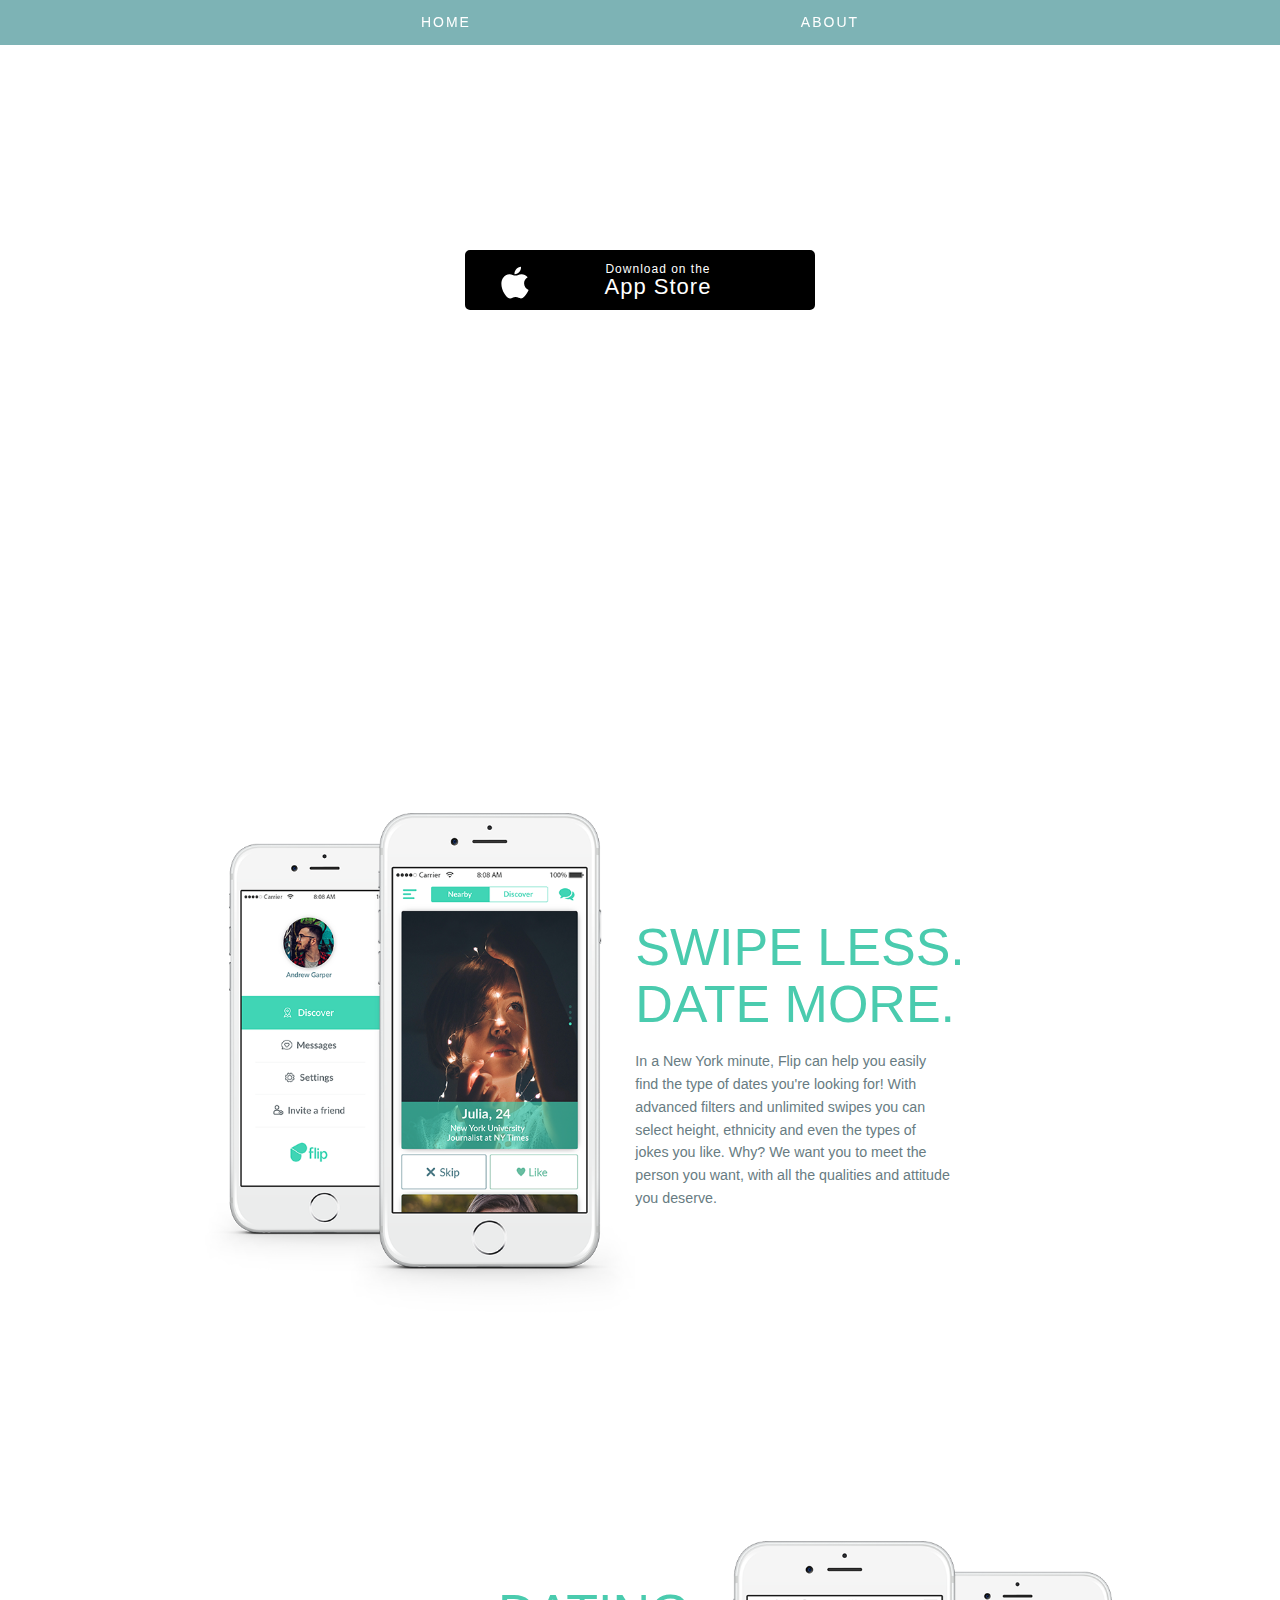
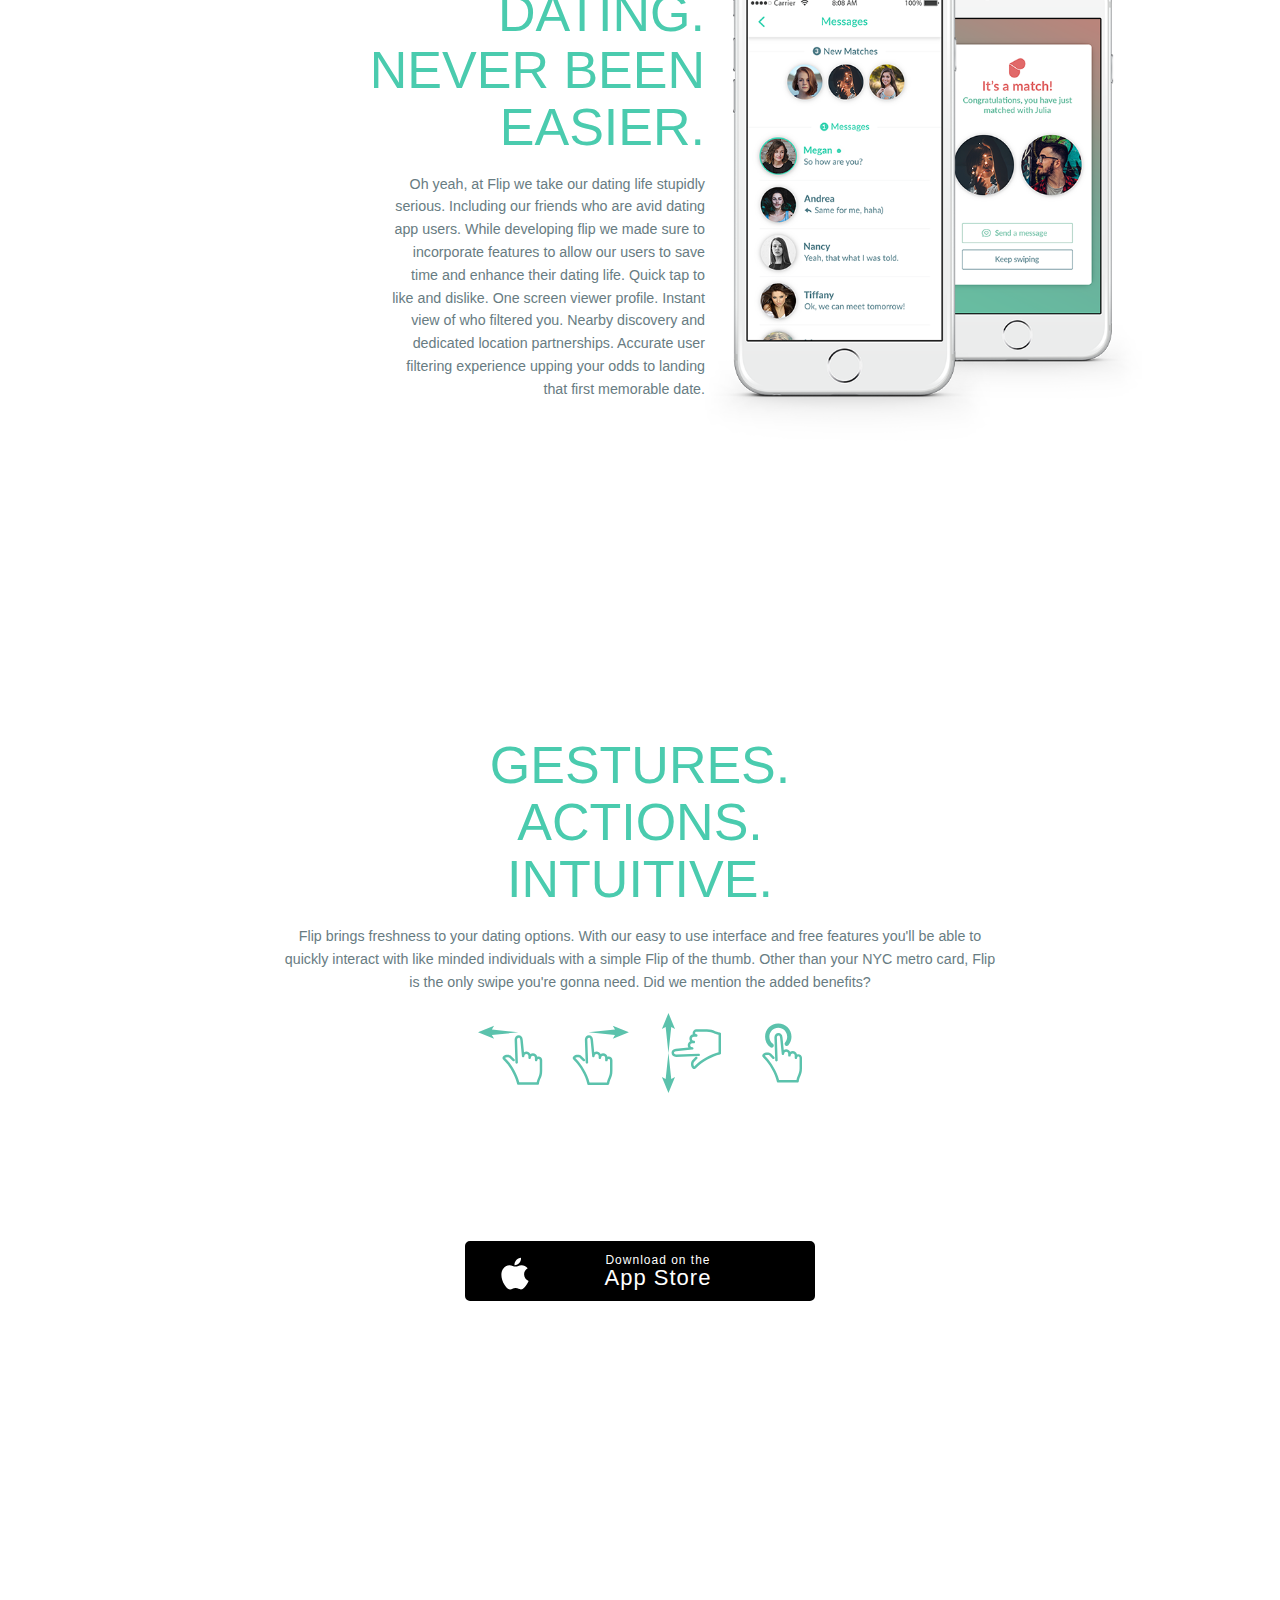
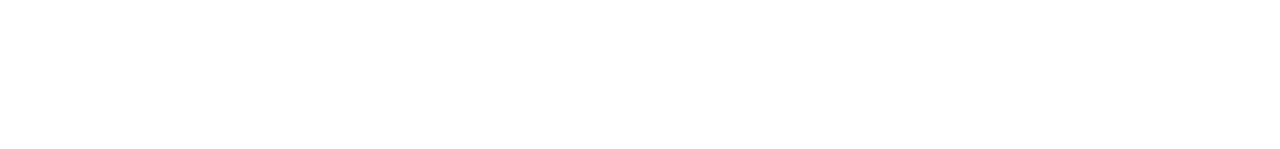
<file: index.html>
<html>
  <!-- Added by HTTrack --><meta http-equiv="content-type" content="text/html;charset=UTF-8" /><!-- /Added by HTTrack -->
<head>
    <meta charset="utf-8"/>
    <meta itemprop="image" content="../www.qu-bits.com/images/profile.png"/>
    <meta property="og:image" content="../www.qu-bits.com/images/profile.png"/>
    <meta name="viewport" content="width=device-width, initial-scale=1, minimal-ui"/>
    <link rel="shortcut icon" href="images/favicons/favicon.ico" type="image/x-icon"/>
    <link rel="apple-touch-icon" sizes="180x180" href="images/favicons/apple-touch-icon.png"/>
    <link rel="icon" type="image/png" href="images/favicons/favicon-32x32.png" sizes="32x32"/>
    <link rel="icon" type="image/png" href="images/favicons/favicon-16x16.png" sizes="16x16"/>
    <link rel="manifest" href="images/favicons/manifest.json"/>
    <link rel="mask-icon" href="images/favicons/safari-pinned-tab.svg" color="#5bbad5"/>
    <meta name="theme-color" content="#ffffff"/>
    <title>Dating has never been easier.</title>
    <meta name="description" property="og:description" content="Dating has never been easier."/>
    <!-- build:css /styles/vendor.css-->
    <!-- bower:css-->
    <link rel="stylesheet" href="bower_components/normalize.css/normalize.css"/>
    <link rel="stylesheet" href="bower_components/Skeleton/css/skeleton.css"/>
    <link rel="stylesheet" href="../maxcdn.bootstrapcdn.com/font-awesome/4.3.0/css/font-awesome.min.css"/>
    <!-- endbower-->
    <!-- endbuild-->
    <!-- build:css /styles/main.css-->
    <link rel="stylesheet" href="styles/main.css"/>
    <!-- endbuild-->
    <!-- add ga-->
    <script>
      var trackID, domainID;
      trackID = ''; //eg: 'UA-92022615-1'.
      domainID = ''; //eg: 'auto'.
      (function (i, s, o, g, r, a, m) {
        i['GoogleAnalyticsObject'] = r;
        i[r] = i[r] || function () {
          (i[r].q = i[r].q || []).push(arguments);
        },
        i[r].l = 1 * new Date();
        a = s.createElement(o),
        m = s.getElementsByTagName(o)[0];
        a.async = 1;
          a.defer = 1;
          a.src = g;
          m.parentNode.insertBefore(a, m)
      })(window, document, 'script', '../www.google-analytics.com/analytics.js', 'ga');
      
      ga('create', 'UA-92022615-1', 'auto');
      ga('send', 'pageview');
    </script>
  </head>
</html>
<body>
  <nav>
    <ul>
      <li><a href="#section-home" title="Home">Home</a></li>
      <li><a href="#section-about" title="About">About</a></li>
    </ul>
  </nav>
  <section id="section-home" class="hero center patterned">
    <div class="header-icon">
      <div class="header-icon__text">
        <div class="header-icon__text-label__right"><span>Swipe Less</span></div>
      </div>
      <div class="header-icon__wrap"><img itemprop="image" src="images/svg/flip-logo.svg" alt="Flip logo" class="logo"/></div>
      <div class="header-icon__text">
        <div class="header-icon__text-label__left"><span>Date More</span></div>
      </div>
    </div>
    <div class="facebook-pack">
      <div class="form">
        <form>
          <button id="appstore" formaction="https://itunes.apple.com/app/id1215019440" class="appstore_button"><a href="https://itunes.apple.com/app/id1215019440" target="_blank">
              <div class="appstore-button-flex"><img itemprop="image" src="images/svg/appstore.svg" alt="Appstore Flip"/>
                <div class="appstore_text">
                  <div class="small">Download on the</div>
                  <div class="big">App Store</div>
                </div>
              </div></a></button>
        </form>
      </div>
    </div>
  </section>
  <section id="section-about" class="details together left">
    <div class="image-flex-container">
      <div class="flex-item"><img itemprop="image" src="images/home/1.png" alt="flip icons" class="screen slide-from-left"/><span>
          <div class="moto">Swipe Less.</div>
          <div class="moto">Date More.</div>
          <div class="moto-description">
            In a New York minute, Flip can help you easily find the type of dates you're looking for!
            With advanced filters and unlimited swipes you can select  height, ethnicity and even the
            types of jokes you like. Why? We want you to meet the person you want, with all the qualities
            and attitude you deserve.
          </div></span></div>
    </div>
  </section>
  <section class="details together right">
    <div class="image-flex-container">
      <div class="flex-item"><span>
          <div class="moto">Dating.</div>
          <div class="moto">Never Been</div>
          <div class="moto">Easier.</div>
          <div class="moto-description">
            Oh yeah, at Flip we take our dating life stupidly serious.
            Including our friends who are avid dating app users.
            While developing flip we made sure to incorporate features to allow our users
            to save time and enhance their dating life. Quick tap to like and dislike.
            One screen viewer profile. Instant view of who filtered you.
            Nearby discovery and dedicated location partnerships.
            Accurate user filtering experience upping your odds to landing that  first memorable date.
          </div></span><img itemprop="image" src="images/home/2.png" alt="flip icons" class="screen"/></div>
    </div>
  </section>
  <section class="details center">
    <div class="moto">Gestures.</div>
    <div class="moto">Actions.</div>
    <div class="moto">Intuitive.</div>
    <div class="moto-description">
      Flip brings  freshness to your dating options.
      With our easy to use interface and free features you'll be able to quickly
      interact with like minded individuals with a simple Flip of the thumb.
      Other than your NYC metro card, Flip is the only swipe you're gonna need.
      Did we mention the added benefits?
    </div><img itemprop="image" src="images/hands-all.svg" alt="flip easy" class="icon"/><br/>
  </section>
  <section id="section-notify" class="center">
    <div class="facebook-pack">
      <div class="form">
        <form>
          <button id="appstore1" formaction="https://itunes.apple.com/app/id1215019440" class="appstore_button">
            <div class="appstore-button-flex"><img itemprop="image" src="images/svg/appstore.svg" alt="Appstore Flip"/>
              <div class="appstore_text">
                <div class="small">Download on the</div>
                <div class="big">App Store</div>
              </div>
            </div>
          </button>
        </form>
      </div>
    </div><br/>
  </section>
  <script type="text/javascript" src="../ajax.googleapis.com/ajax/libs/jquery/3.1.1/jquery.min.js"></script>
  <script type="text/javascript" src="scripts/main.js"></script>
  <footer>
    <div class="final-line fotterned"><a href="privacy-policy.html" class="privacy"><i>Privacy Note</i></a>
      <div class="note">
        Flip will never share your details with any third parties.
        Flip is committed to ensuring that your information is secure.
        In order to prevent unauthorized access or disclosure we have put in place suitable physical,
        electronic and managerial procedures to safeguard and secure measures from the information we collect online.
      </div><a href="terms.html" class="privacy"><i>Terms&Conditions</i></a>
      <div class="copyright"><span><b>Copyright. All rights reserved @ Flip Group Limited 2017</b></span></div>
    </div>
  </footer>
</body>
</file>
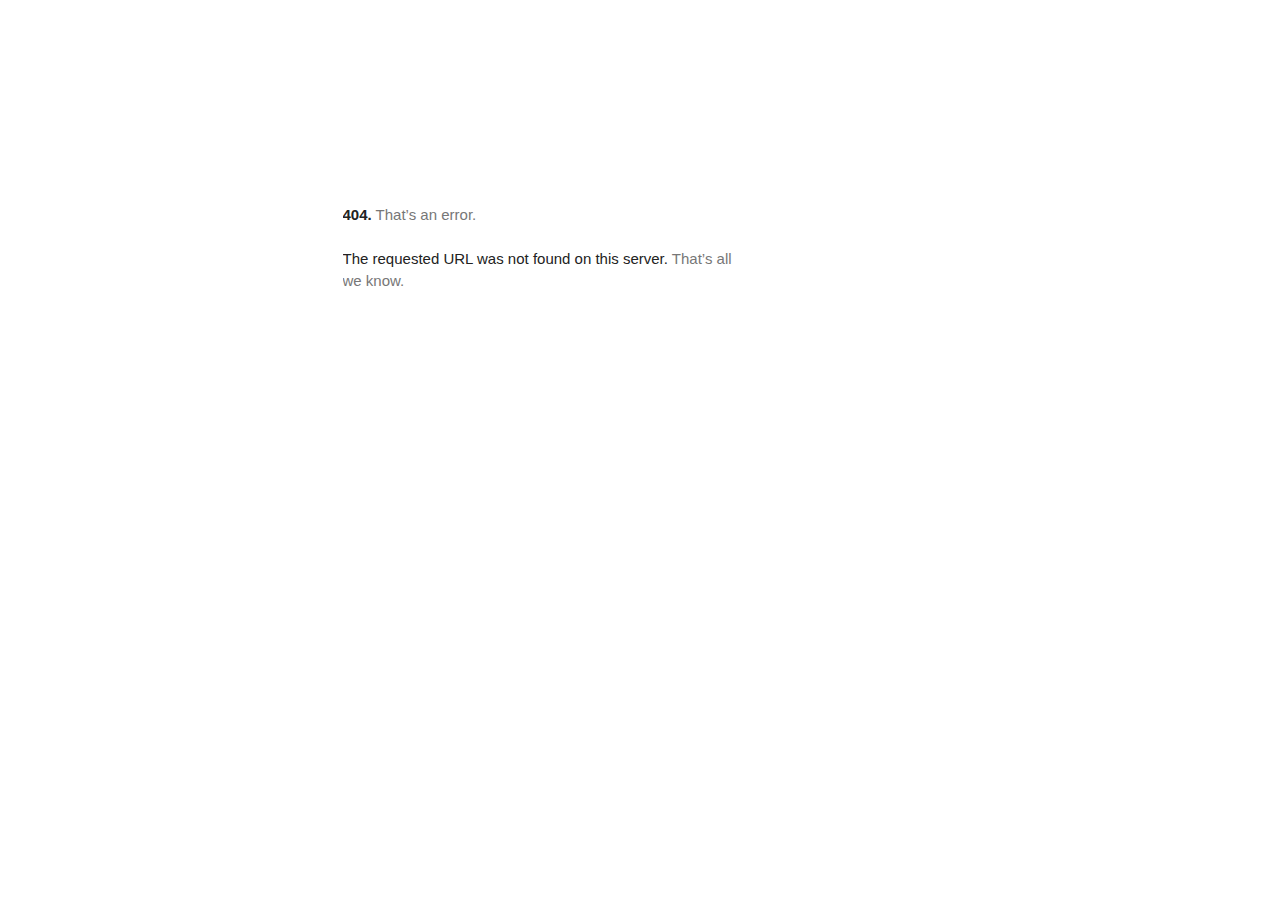
<file: fonts.googleapis.com/index.html>
<!DOCTYPE html><html lang=en><meta charset=utf-8><meta name=viewport content="initial-scale=1, minimum-scale=1, width=device-width"><title>Error 404 (Not Found)!!1</title><style>*{margin:0;padding:0}html,code{font:15px/22px arial,sans-serif}html{background:#fff;color:#222;padding:15px}body{color:#222;text-align:unset;margin:7% auto 0;max-width:390px;min-height:180px;padding:30px 0 15px;}* > body{background:url(//www.google.com/images/errors/robot.png) 100% 5px no-repeat;padding-right:205px}p{margin:11px 0 22px;overflow:hidden}pre{white-space:pre-wrap;}ins{color:#777;text-decoration:none}a img{border:0}@media screen and (max-width:772px){body{background:none;margin-top:0;max-width:none;padding-right:0}}#logo{background:url(//www.google.com/images/branding/googlelogo/1x/googlelogo_color_150x54dp.png) no-repeat;margin-left:-5px}@media only screen and (min-resolution:192dpi){#logo{background:url(//www.google.com/images/branding/googlelogo/2x/googlelogo_color_150x54dp.png) no-repeat 0% 0%/100% 100%;-moz-border-image:url(//www.google.com/images/branding/googlelogo/2x/googlelogo_color_150x54dp.png) 0}}@media only screen and (-webkit-min-device-pixel-ratio:2){#logo{background:url(//www.google.com/images/branding/googlelogo/2x/googlelogo_color_150x54dp.png) no-repeat;-webkit-background-size:100% 100%}}#logo{display:inline-block;height:54px;width:150px}</style><div id="af-error-container"><a href=//www.google.com><span id=logo aria-label=Google></span></a><p><b>404.</b> <ins>That’s an error.</ins><p>The requested URL was not found on this server. <ins>That’s all we know.</ins></div>
</file>
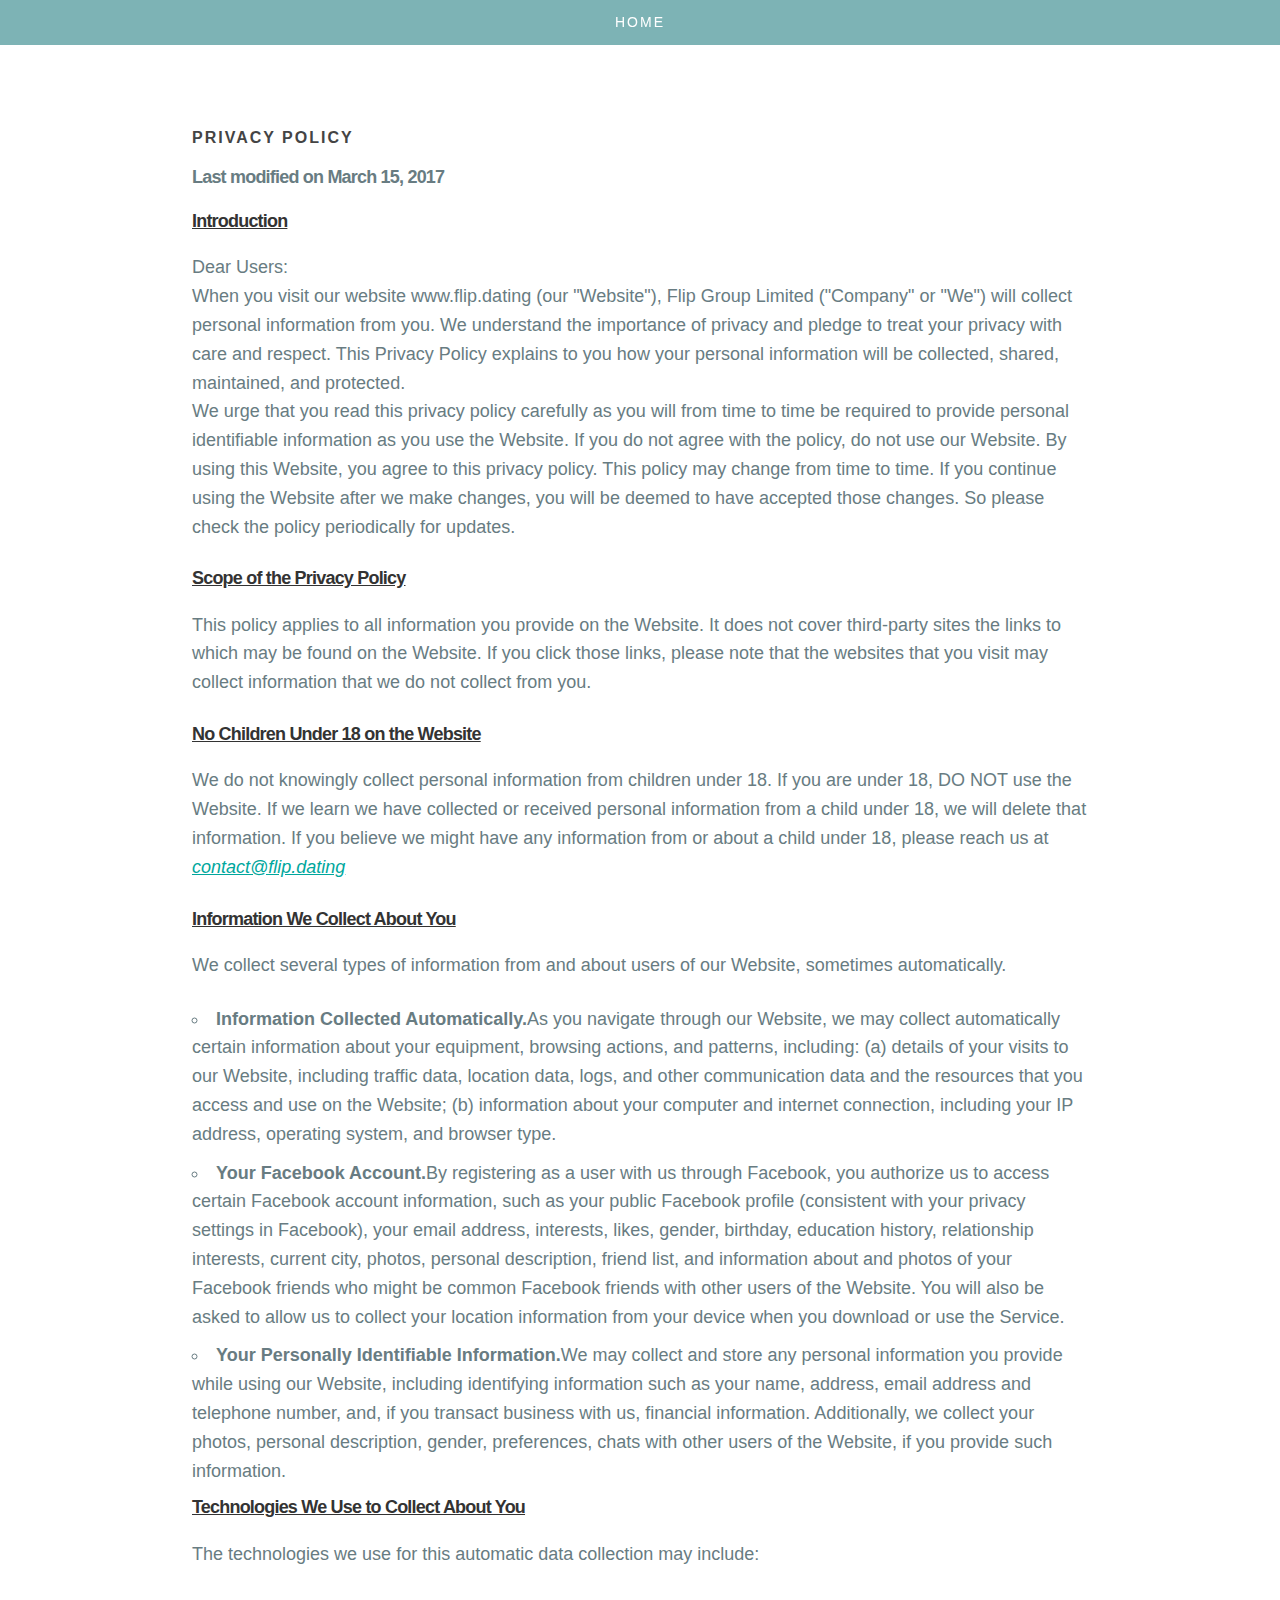
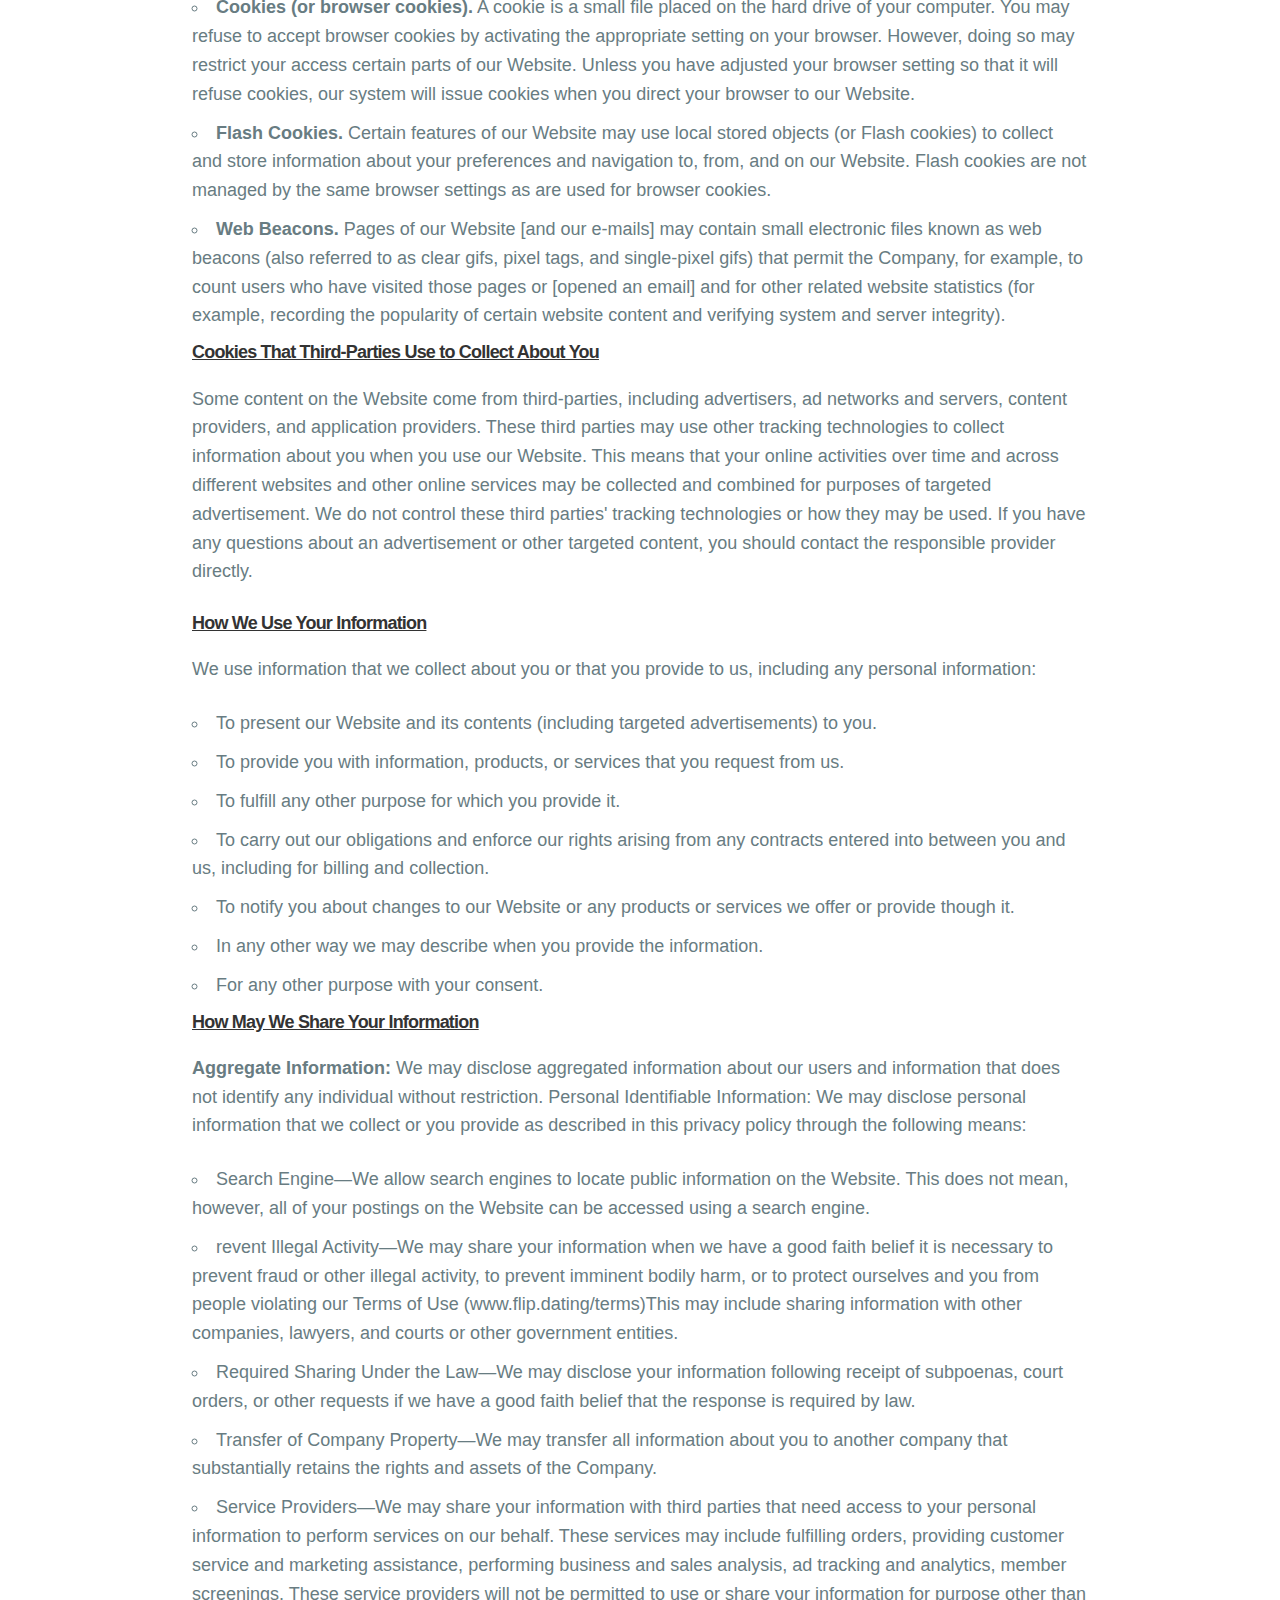
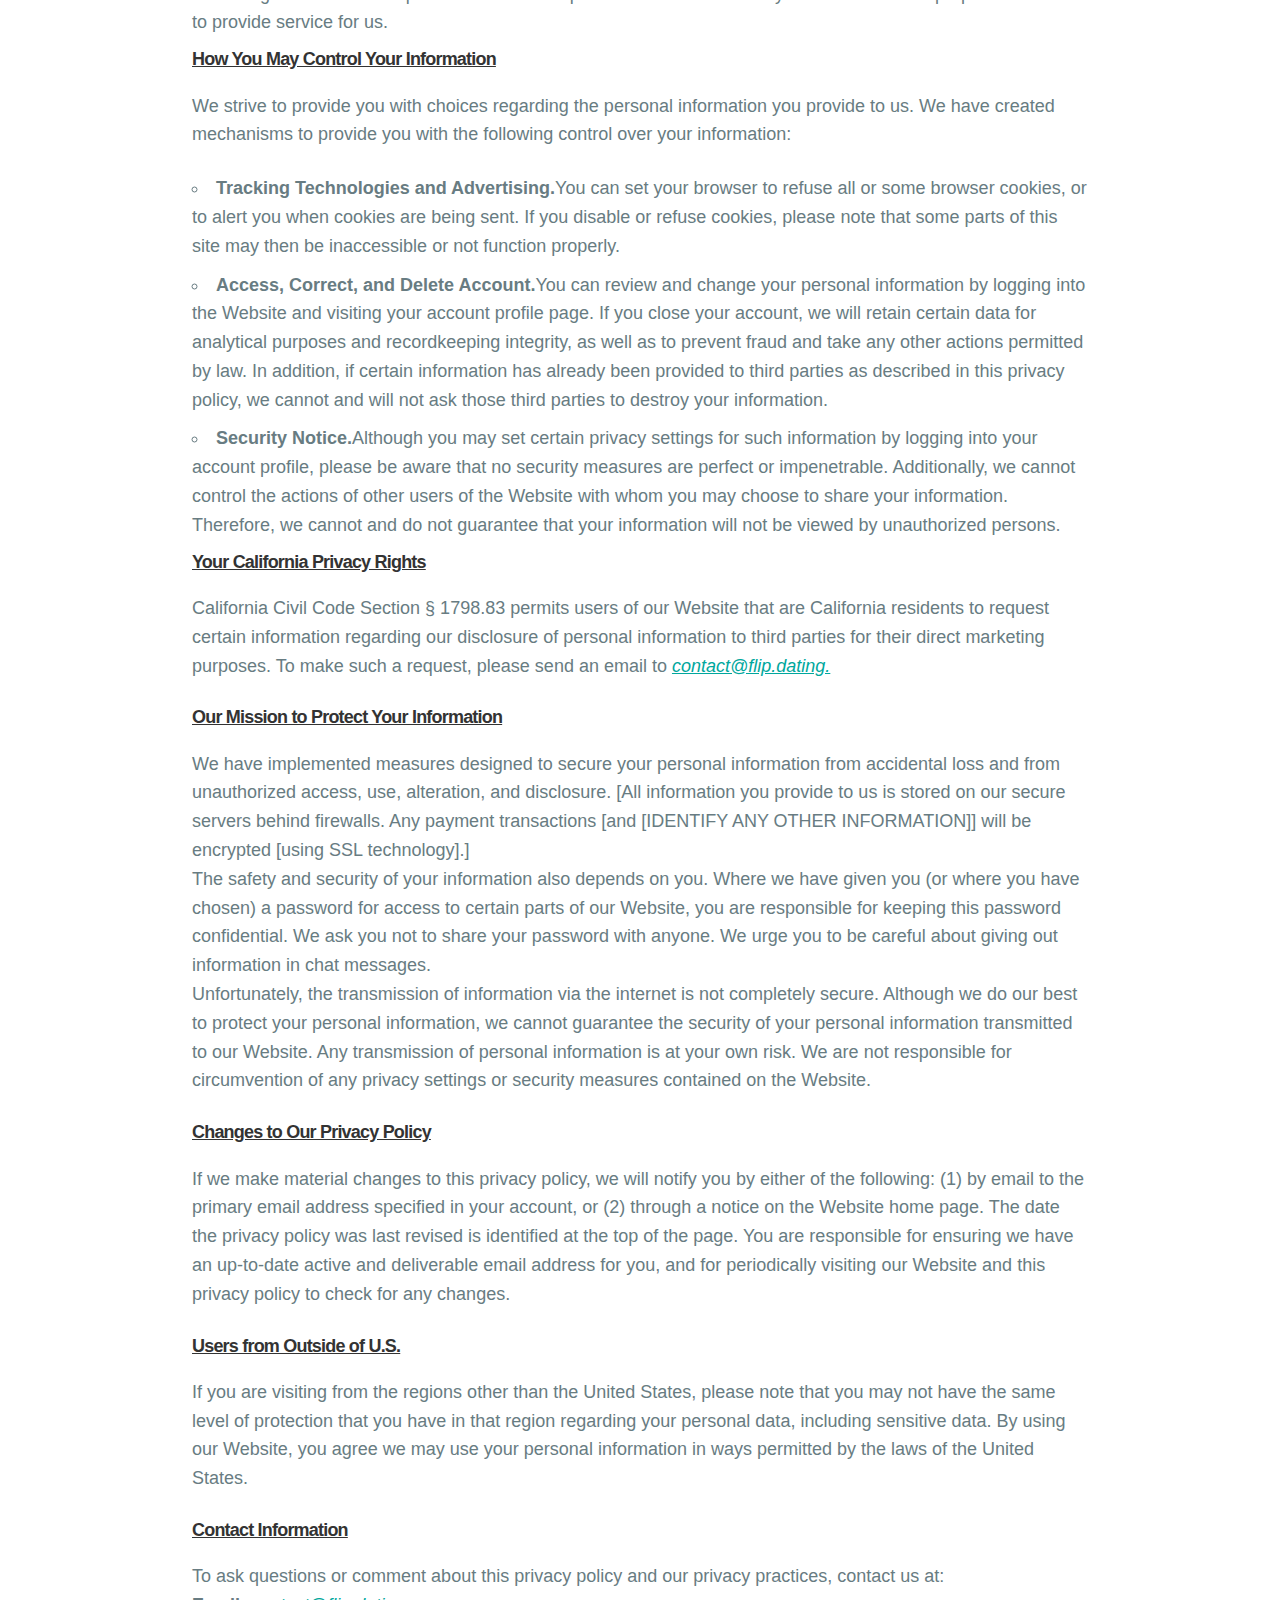
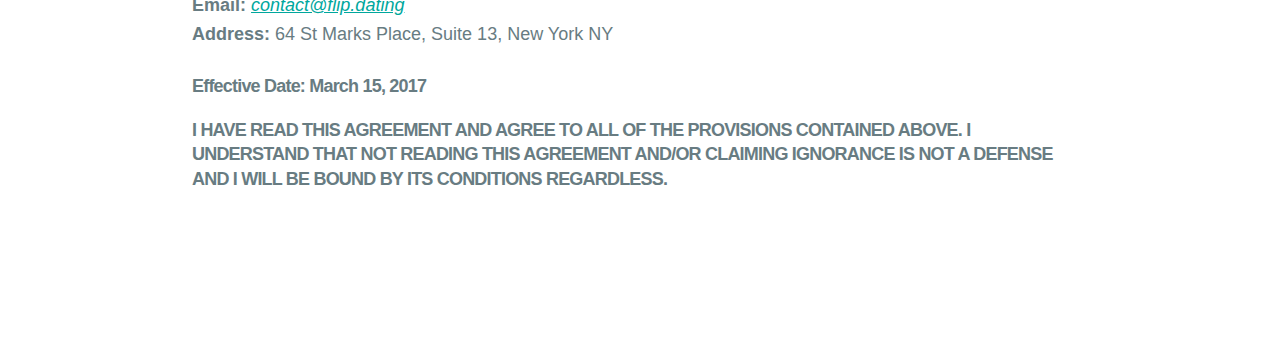
<file: privacy-policy.html>
<html>
<!-- Added by HTTrack --><meta http-equiv="content-type" content="text/html;charset=UTF-8" /><!-- /Added by HTTrack -->
<head>
    <meta charset="utf-8"/>
    <meta itemprop="image" content="../www.qu-bits.com/images/profile.png"/>
    <meta property="og:image" content="../www.qu-bits.com/images/profile.png"/>
    <meta name="viewport" content="width=device-width, initial-scale=1, minimal-ui"/>
    <title>Dating has never been easier.</title>
    <meta name="description" property="og:description" content="Dating has never been easier."/>
    <!-- build:css /styles/vendor.css-->
    <!-- bower:css-->
    <link rel="stylesheet" href="bower_components/Skeleton/css/skeleton.css" />
    <link rel="stylesheet" href="bower_components/normalize.css/normalize.css" />
    <!-- endbower-->
    <!-- endbuild-->
    <!-- build:css /styles/main.css-->
    <link rel="stylesheet" href="styles/main.css"/>
    <!-- endbuild-->
</head>
</html>
<body>
<nav>
    <ul>
        <li class="active"><a href="index.html" title="Home">Home</a></li>
    </ul>
</nav>
<section>
<div class="policy">
    <h3>Privacy Policy</h3>
    <h4>Last modified on March 15, 2017</h4>
    <h4 class="header">Introduction</h4>
    <p>Dear Users:<br/>
        When you visit our website www.flip.dating (our "Website"), Flip Group Limited ("Company" or "We") will collect personal information from you.
        We understand the importance of privacy and pledge to treat your privacy with care and respect.
        This Privacy Policy explains to you how your personal information will be collected, shared, maintained, and protected.<br/>
        We urge that you read this privacy policy carefully as you will from time to time be required to provide personal
        identifiable information as you use the Website. If you do not agree with the policy, do not use our Website.
        By using this Website, you agree to this privacy policy. This policy may change from time to time.
        If you continue using the Website after we make changes, you will be deemed to have accepted those changes.
        So please check the policy periodically for updates. </p>

    <h4 class="header">Scope of the Privacy Policy</h4>
    <p>This policy applies to all information you provide on the Website.
        It does not cover third-party sites the links to which may be found on the Website.
        If you click those links, please note that the websites that you visit may collect information that we do not
        collect from you.</p>

    <h4 class="header">No Children Under 18 on the Website</h4>
    <p>We do not knowingly collect personal information from children under 18. If you are under 18, DO NOT use the Website.
        If we learn we have collected or received personal information from a child under 18, we will delete that information.
        If you believe we might have any information from or about a child under 18,
        please reach us at <a href="mailto:contact@flip.dating"><i>contact@flip.dating</i></a></p>

    <h4 class="header">Information We Collect About You</h4>
    <p>We collect several types of information from and about users of our Website, sometimes automatically.</p>
    <ul>
        <li>
            <b>Information Collected Automatically.</b>As you navigate through our Website, we may collect automatically certain information about your equipment, browsing actions, and patterns, including: (a) details of your visits to our Website, including traffic data, location data, logs, and other communication data and the resources that you access and use on the Website; (b) information about your computer and internet connection, including your IP address, operating system, and browser type.
        </li>
        <li>
            <b>Your Facebook Account.</b>By registering as a user with us through Facebook, you authorize us to access certain Facebook account information, such as your public Facebook profile (consistent with your privacy settings in Facebook), your email address, interests, likes, gender, birthday, education history, relationship interests, current city, photos, personal description, friend list, and information about and photos of your Facebook friends who might be common Facebook friends with other users of the Website. You will also be asked to allow us to collect your location information from your device when you download or use the Service.
        </li>
        <li>
            <b>Your Personally Identifiable Information.</b>We may collect and store any personal information you provide while using our Website, including identifying information such as your name, address, email address and telephone number, and, if you transact business with us, financial information. Additionally, we collect your photos, personal description, gender, preferences, chats with other users of the Website, if you provide such information.
        </li>
    </ul>

    <h4 class="header">Technologies We Use to Collect About You</h4>
    <p>The technologies we use for this automatic data collection may include:</p>
    <ul>
        <li><b>Cookies (or browser cookies).</b>
            A cookie is a small file placed on the hard drive of your computer.
            You may refuse to accept browser cookies by activating the appropriate setting on your browser.
            However, doing so may restrict your access certain parts of our Website.
            Unless you have adjusted your browser setting so that it will refuse cookies, our system will issue
            cookies when you direct your browser to our Website.
        </li>
        <li><b>Flash Cookies.</b>
            Certain features of our Website may use local stored objects (or Flash cookies)
            to collect and store information about your preferences and navigation to, from, and on our Website.
            Flash cookies are not managed by the same browser settings as are used for browser cookies.
        </li>
        <li>
            <b>Web Beacons.</b>
            Pages of our Website [and our e-mails] may contain small electronic files known as web beacons
            (also referred to as clear gifs, pixel tags, and single-pixel gifs) that permit the Company,
            for example, to count users who have visited those pages or [opened an email] and for other related
            website statistics (for example, recording the popularity of certain website content and verifying system
            and server integrity).
        </li>
    </ul>

    <h4 class="header">Cookies That Third-Parties Use to Collect About You</h4>
    <p>Some content on the Website come from third-parties, including advertisers, ad networks and servers, content providers, and application providers.
    These third parties may use other tracking technologies to collect information about you when you use our Website.
    This means that your online activities over time and across different websites and other online services may be
    collected and combined for purposes of targeted advertisement.
    We do not control these third parties' tracking technologies or how they may be used.
    If you have any questions about an advertisement or other targeted content,
    you should contact the responsible provider directly.</p>

    <h4 class="header">How We Use Your Information</h4>
    <p>We use information that we collect about you or that you provide to us, including any personal information:</p>
    <ul>
        <li>To present our Website and its contents (including targeted advertisements) to you.</li>
        <li>To provide you with information, products, or services that you request from us.</li>
        <li>To fulfill any other purpose for which you provide it.</li>
        <li>To carry out our obligations and enforce our rights arising from any contracts entered into between you and us, including for billing and collection.</li>
        <li>To notify you about changes to our Website or any products or services we offer or provide though it.</li>
        <li>In any other way we may describe when you provide the information.</li>
        <li>For any other purpose with your consent.</li>
    </ul>

    <h4 class="header">How May We Share Your Information</h4>
    <p><b>Aggregate Information:</b> We may disclose aggregated information about our users and information that does not identify any individual without restriction.
    Personal Identifiable Information: We may disclose personal information that we collect or you provide as
    described in this privacy policy through the following means:</p>
    <ul>
        <li>Search Engine—We allow search engines to locate public information on the Website. This does not mean, however, all of your postings on the Website can be accessed using a search engine. </li>
        <li>revent Illegal Activity—We may share your information when we have a good faith belief it is necessary to prevent fraud or other illegal activity, to prevent imminent bodily harm, or to protect ourselves and you from people violating our Terms of Use (www.flip.dating/terms)This may include sharing information with other companies, lawyers, and courts or other government entities.</li>
        <li>Required Sharing Under the Law—We may disclose your information following receipt of subpoenas, court orders, or other requests if we have a good faith belief that the response is required by law.</li>
        <li>Transfer of Company Property—We may transfer all information about you to another company that substantially retains the rights and assets of the Company.</li>
        <li>Service Providers—We may share your information with third parties that need access to your personal information to perform services on our behalf. These services may include fulfilling orders, providing customer service and marketing assistance, performing business and sales analysis, ad tracking and analytics, member screenings. These service providers will not be permitted to use or share your information for purpose other than to provide service for us.</li>
    </ul>

    <h4 class="header">How You May Control Your Information</h4>
    <p>We strive to provide you with choices regarding the personal information you provide to us.
    We have created mechanisms to provide you with the following control over your information:</p>
    <ul>
        <li><b>Tracking Technologies and Advertising.</b>You can set your browser to refuse all or some browser cookies, or to alert you when cookies are being sent. If you disable or refuse cookies,
            please note that some parts of this site may then be inaccessible or not function properly. </li>
        <li><b>Access, Correct, and Delete Account.</b>You can review and change your personal information by logging into the Website and visiting your account profile page. If you close your account, we will retain certain data for analytical purposes and recordkeeping integrity, as well as to prevent fraud and take any other actions permitted by law. In addition, if certain information has already been provided to third parties as described in this privacy policy,
            we cannot and will not ask those third parties to destroy your information.  </li>
        <li><b>Security Notice.</b>Although you may set certain privacy settings for such information by logging into your account profile, please be aware that no security measures are perfect or impenetrable. Additionally, we cannot control the actions of other users of the Website with whom you may choose to share your information. Therefore, we cannot and do not guarantee that your information will not be viewed by unauthorized persons.</li>
    </ul>

    <h4 class="header">Your California Privacy Rights</h4>
    <p>California Civil Code Section § 1798.83 permits users of our Website that are California residents to request certain information regarding our disclosure of personal information to third parties for their direct marketing purposes.
    To make such a request, please send an email to <a href="mailto:contact@flip.dating"><i>contact@flip.dating.</i></a></p>

    <h4 class="header">Our Mission to Protect Your Information</h4>
    <p>We have implemented measures designed to secure your personal information from accidental loss and from unauthorized access, use, alteration, and disclosure. [All information you provide to us is stored on our secure servers behind firewalls. Any payment transactions [and [IDENTIFY ANY OTHER INFORMATION]] will be encrypted [using SSL technology].]
    <br/>The safety and security of your information also depends on you. Where we have given you (or where you have chosen) a password for access to certain parts of our Website, you are responsible for keeping this password confidential. We ask you not to share your password with anyone. We urge you to be careful about giving out information in chat messages.
    <br/>Unfortunately, the transmission of information via the internet is not completely secure.
    Although we do our best to protect your personal information, we cannot guarantee the security
    of your personal information transmitted to our Website. Any transmission of personal information is at your own risk.
    We are not responsible for circumvention of any privacy settings or security measures contained on the Website.</p>

    <h4 class="header">Changes to Our Privacy Policy</h4>
    <p>If we make material changes to this privacy policy, we will notify you by either of the following: (1) by email to the primary email address specified in your account, or (2) through a notice on the Website home page. The date the privacy policy was last revised is identified at the top of the page. You are responsible for ensuring we have an up-to-date active and deliverable email address for you,
    and for periodically visiting our Website and this privacy policy to check for any changes.</p>

    <h4 class="header">Users from Outside of U.S.</h4>
    <p>If you are visiting from the regions other than the United States, please note that you may not have the same level of protection that you have in that region regarding your personal data, including sensitive data. By using our Website,
    you agree we may use your personal information in ways permitted by the laws of the United States.</p>

    <h4 class="header">Contact Information</h4>
    <p>To ask questions or comment about this privacy policy and our privacy practices, contact us at:<br/>
    <b>Email:</b>  <a href="mailto:contact@flip.dating"><i>contact@flip.dating</i></a><br/>
    <b>Address:</b> 64 St Marks Place, Suite 13, New York NY</p>

    <h4>Effective Date: March 15, 2017</h4>

    <h4>I HAVE READ THIS AGREEMENT AND AGREE TO ALL OF THE PROVISIONS CONTAINED ABOVE. I UNDERSTAND THAT NOT READING THIS
        AGREEMENT AND/OR CLAIMING IGNORANCE IS NOT A DEFENSE AND I WILL BE BOUND BY ITS CONDITIONS REGARDLESS. </h4>

</div>
</section>
</body>
</file>
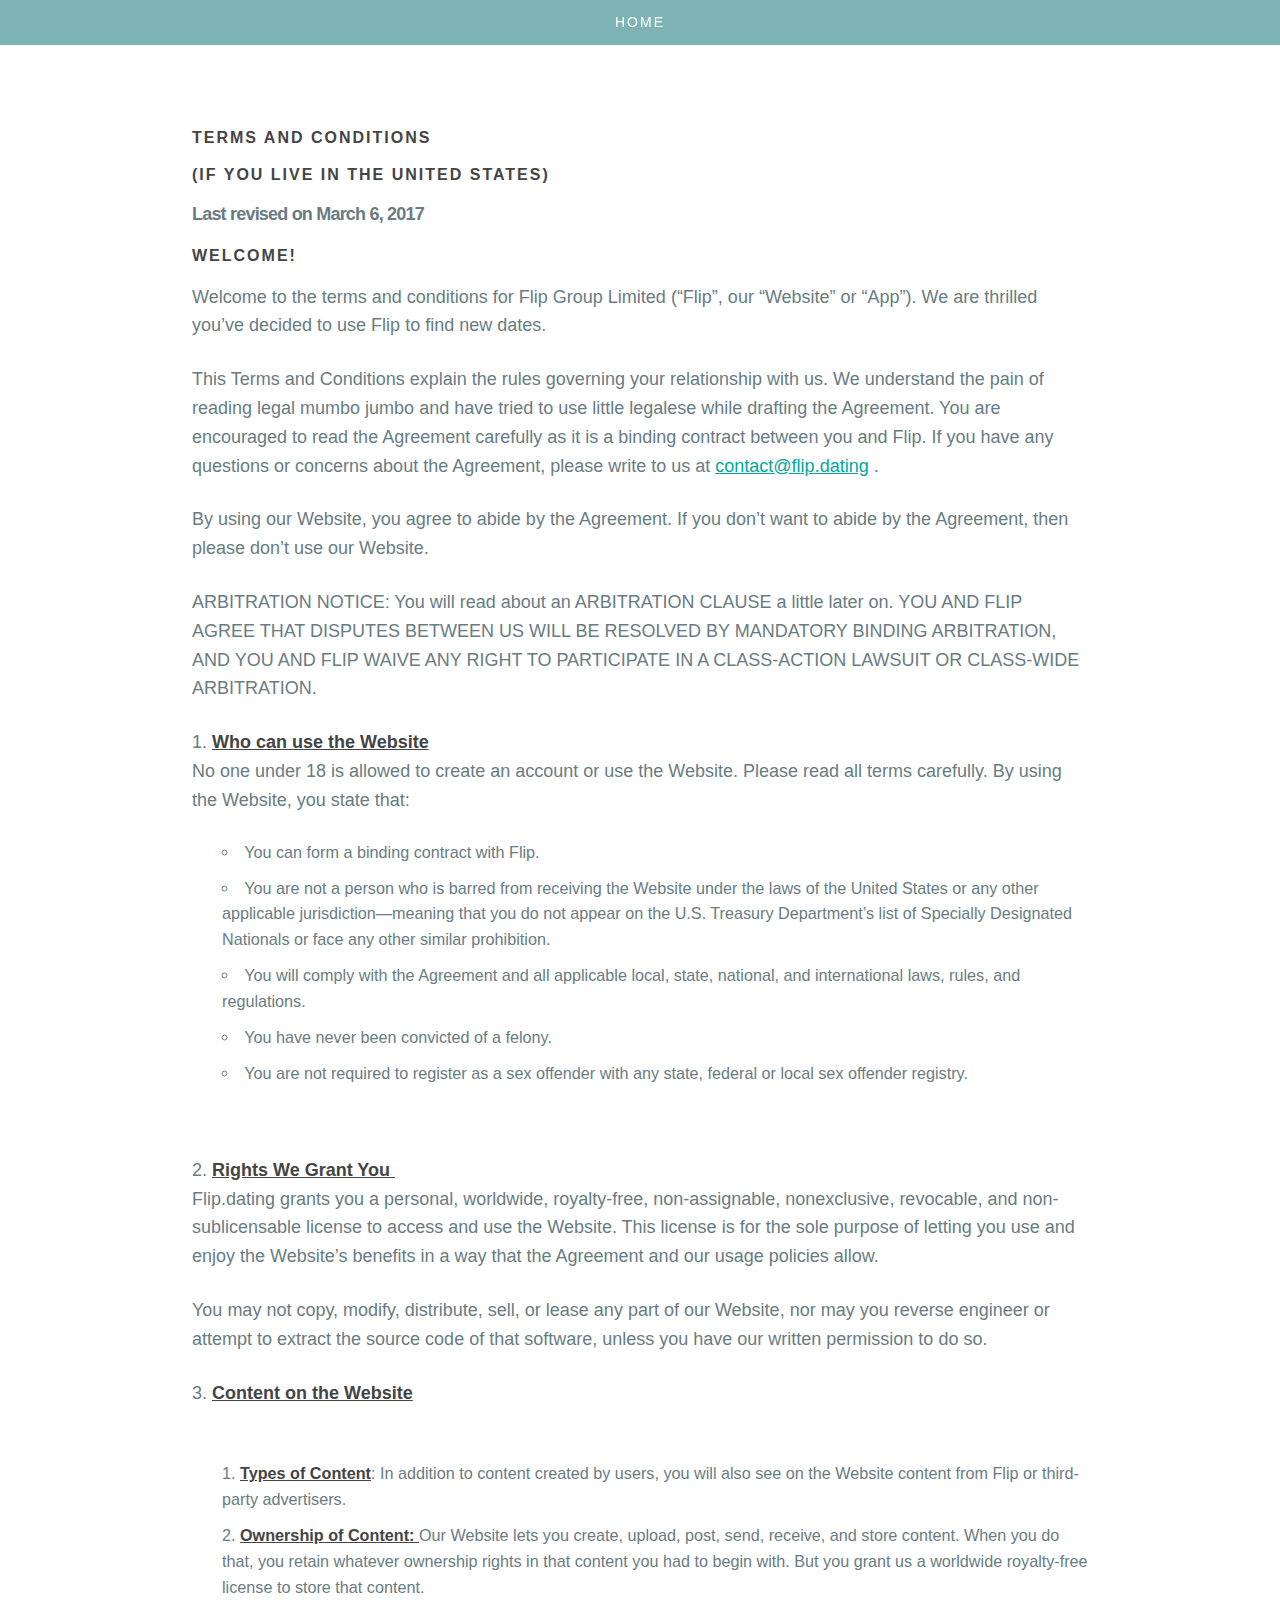
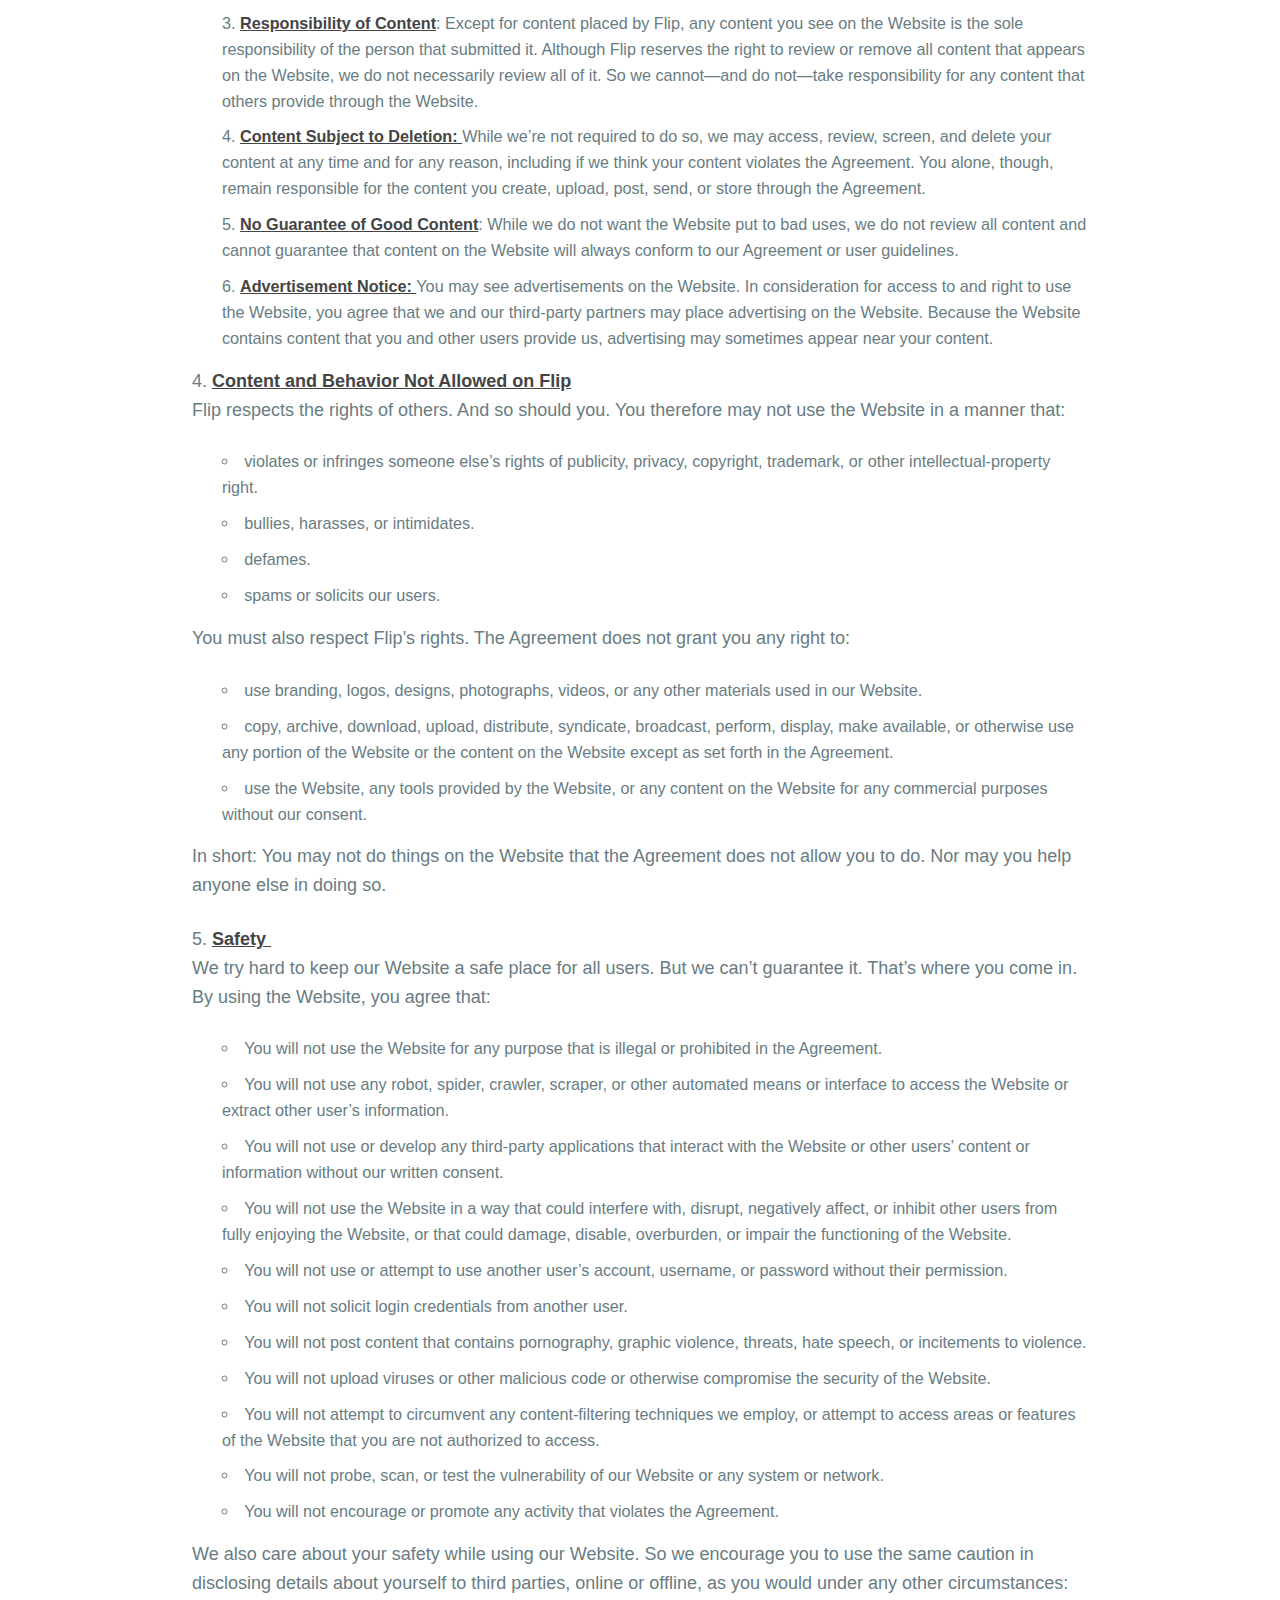
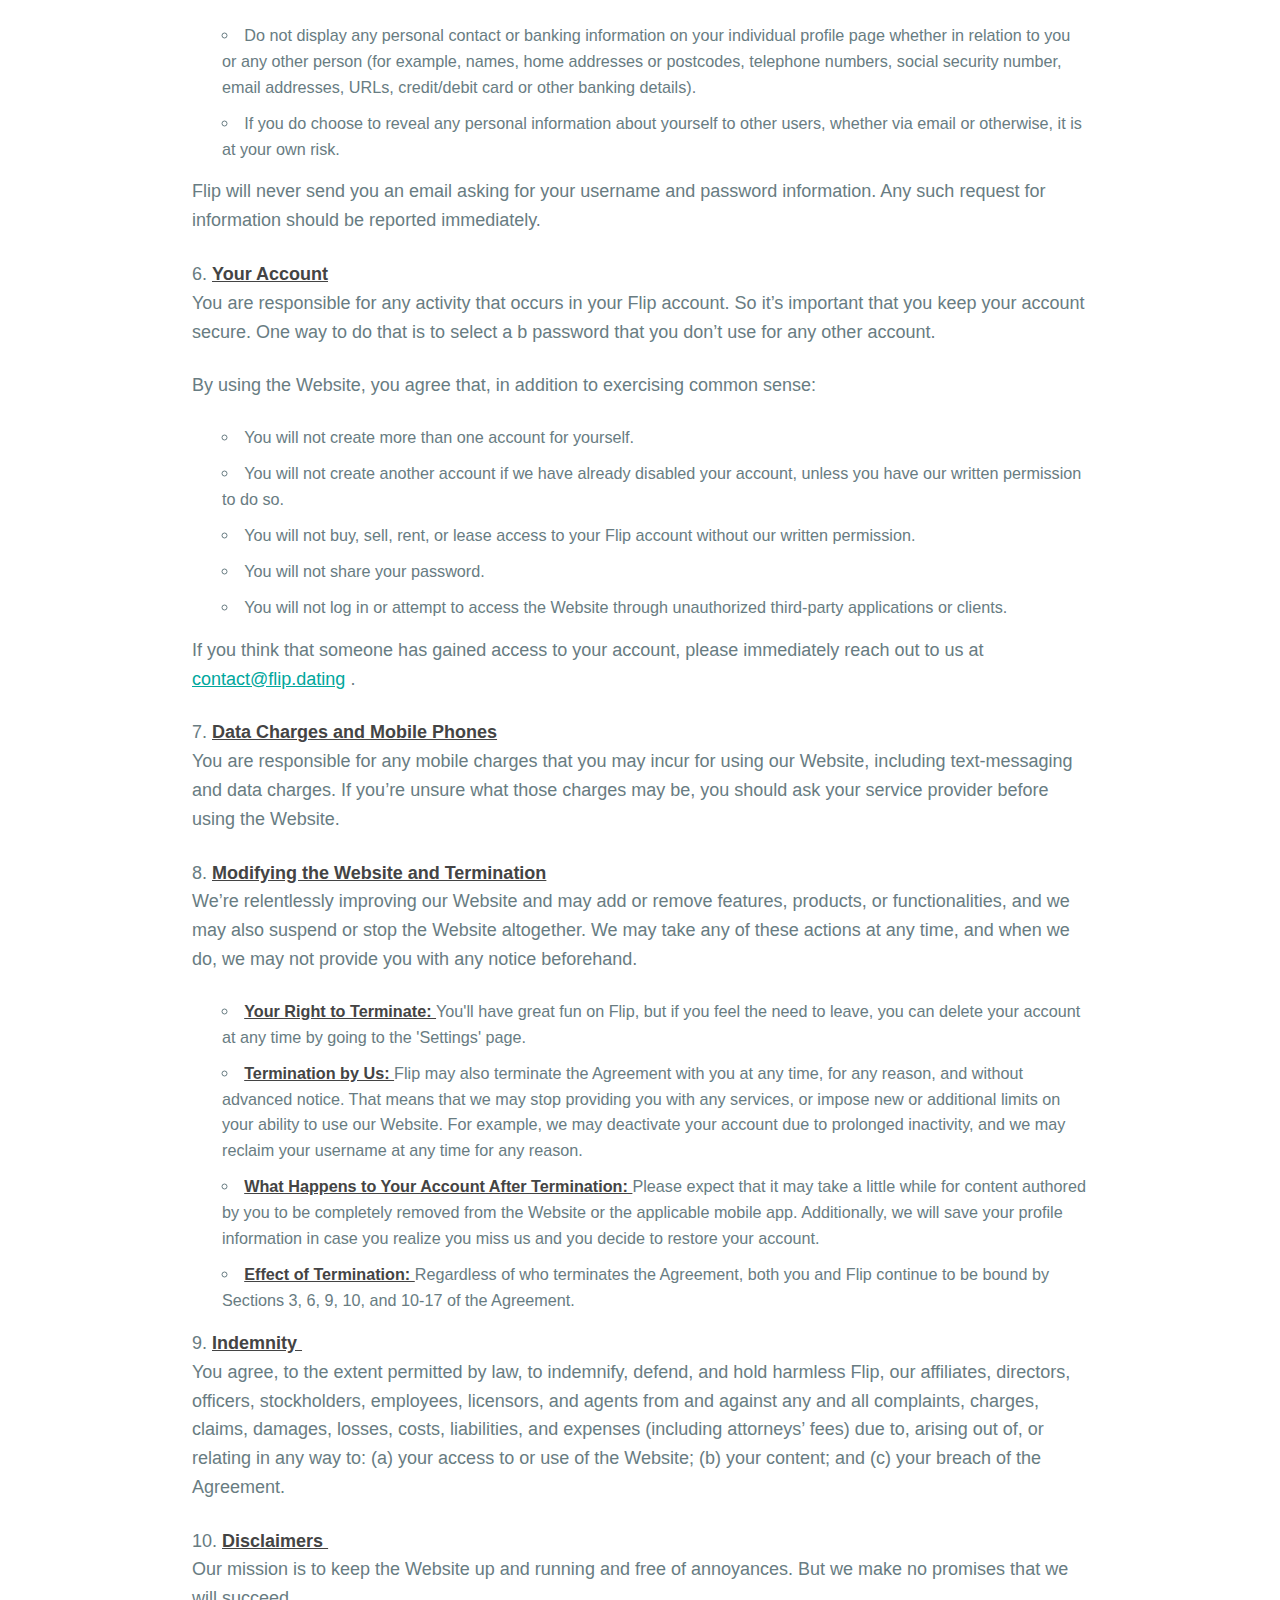
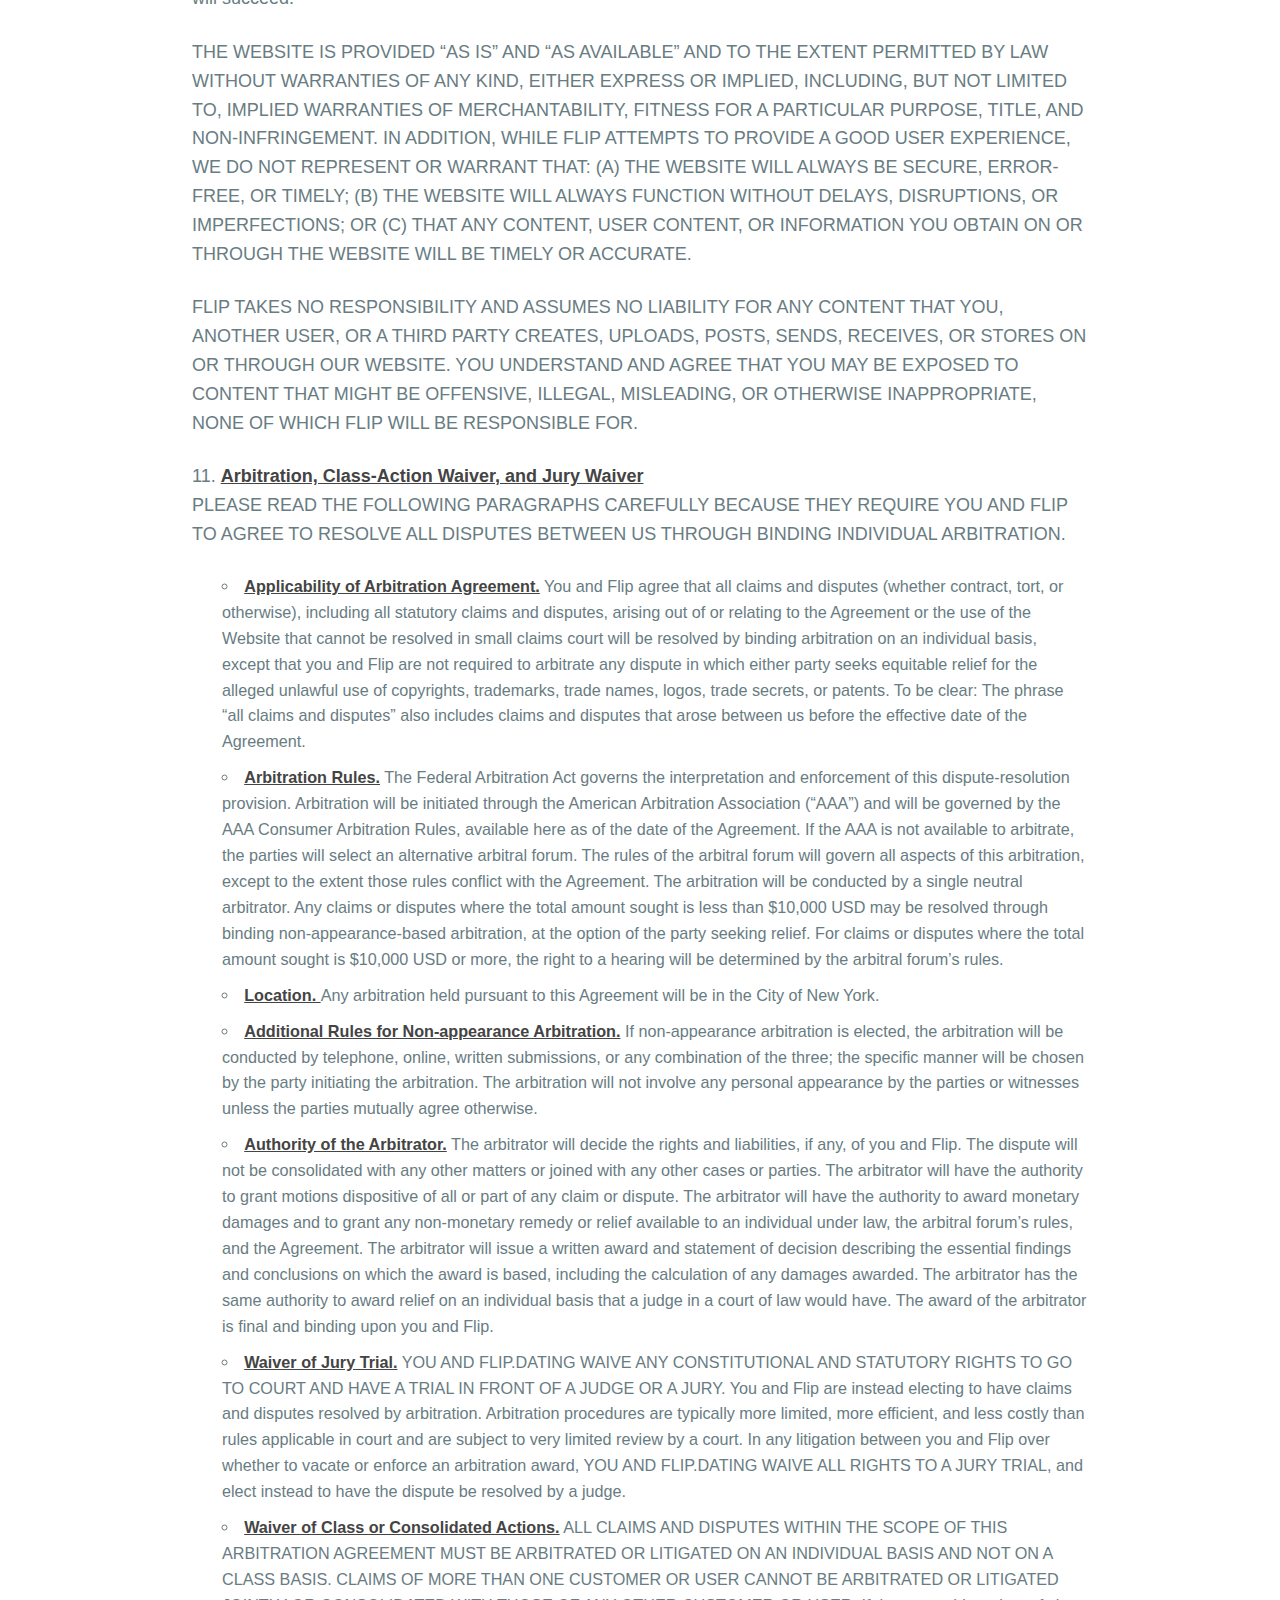
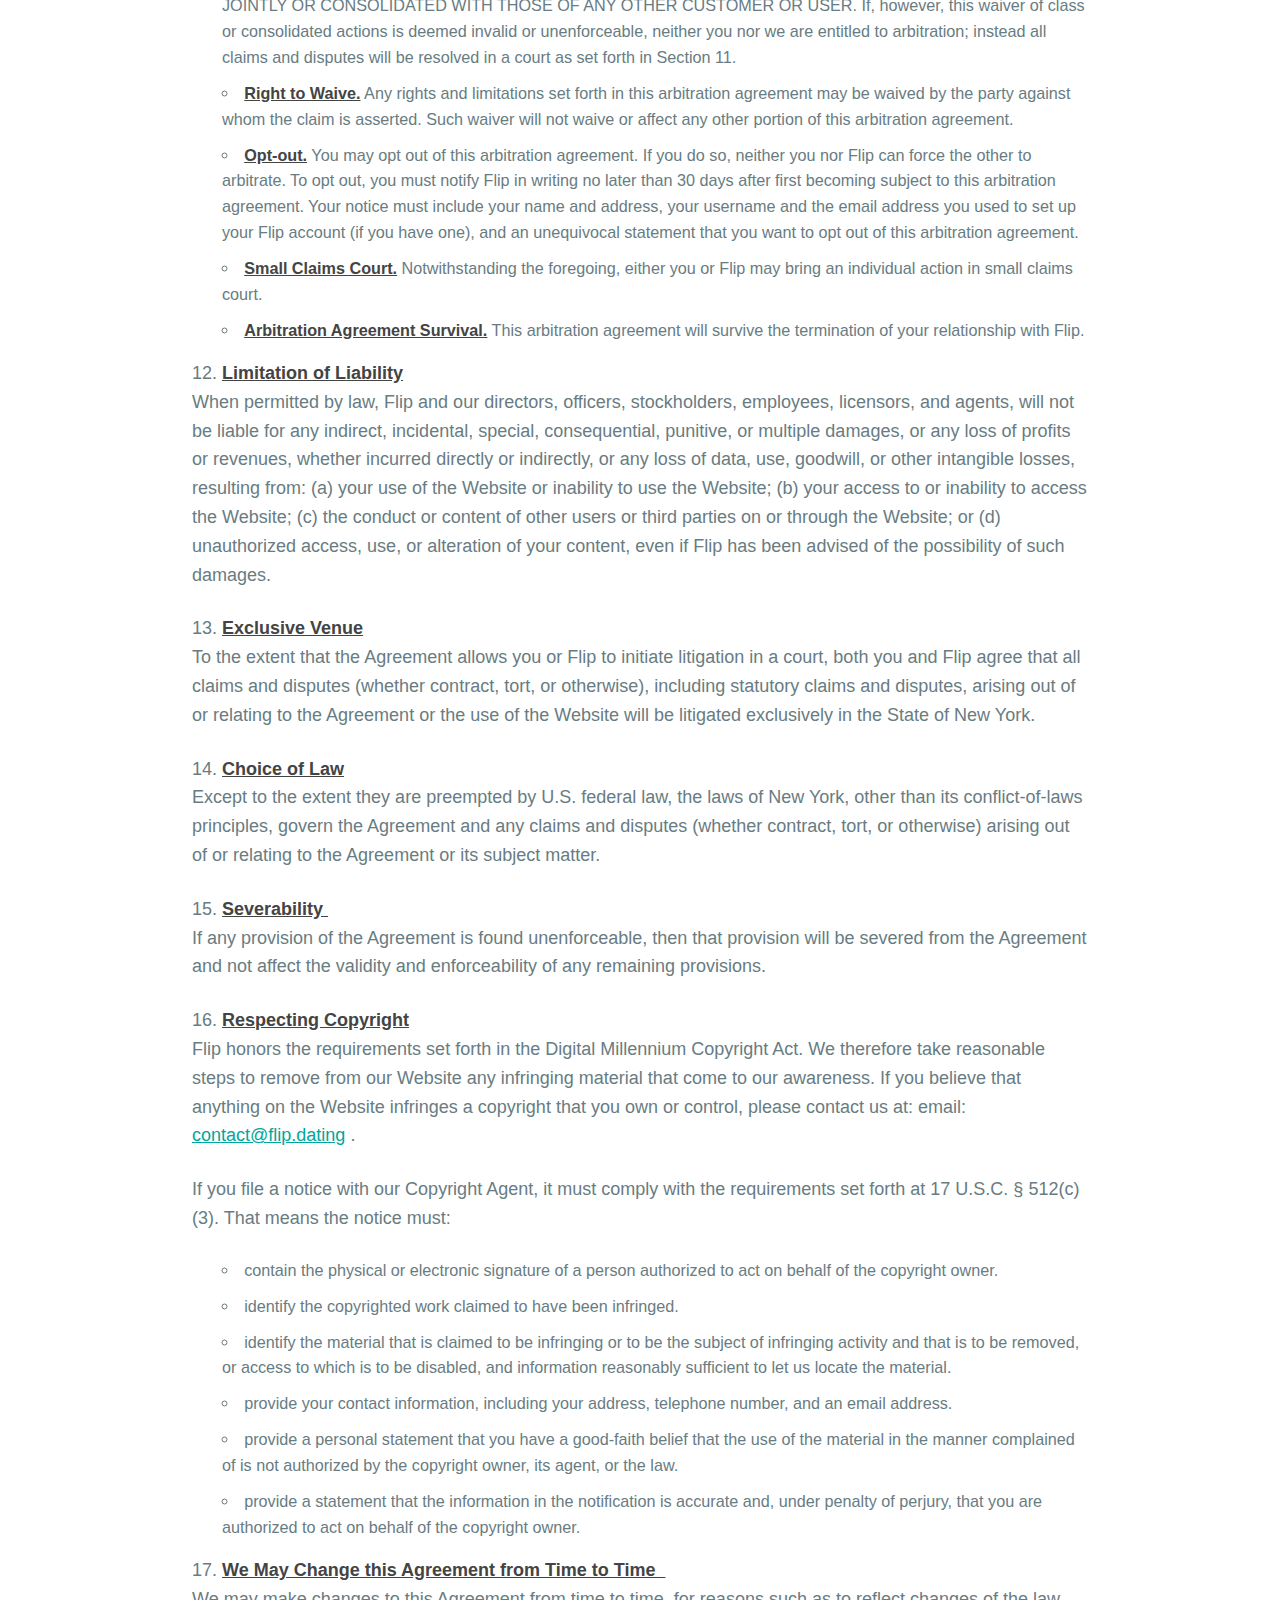
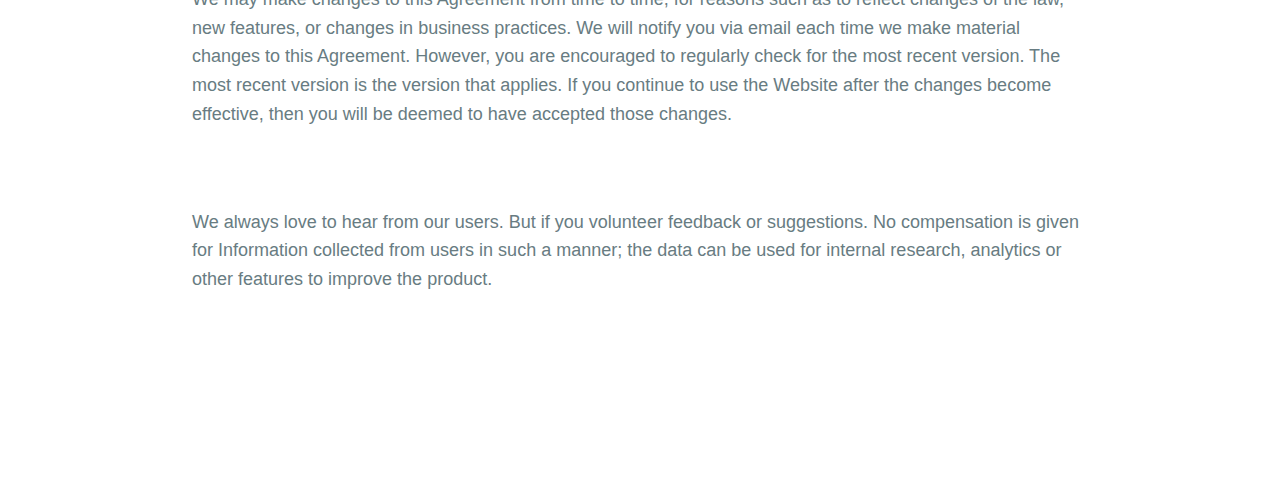
<file: terms.html>
<html>
<!-- Added by HTTrack --><meta http-equiv="content-type" content="text/html;charset=UTF-8" /><!-- /Added by HTTrack -->
<head>
    <meta charset="utf-8"/>
    <meta itemprop="image" content="../www.qu-bits.com/images/profile.png"/>
    <meta property="og:image" content="../www.qu-bits.com/images/profile.png"/>
    <meta name="viewport" content="width=device-width, initial-scale=1, minimal-ui"/>
    <title>Dating has never been easier.</title>
    <meta name="description" property="og:description" content="Dating has never been easier."/>
    <!-- build:css /styles/vendor.css-->
    <!-- bower:css-->
    <link rel="stylesheet" href="bower_components/Skeleton/css/skeleton.css" />
    <link rel="stylesheet" href="bower_components/normalize.css/normalize.css" />
    <!-- endbower-->
    <!-- endbuild-->
    <!-- build:css /styles/main.css-->
    <link rel="stylesheet" href="styles/main.css"/>
    <!-- endbuild-->
</head>
</html>
<body>
<nav>
    <ul>
        <li class="active"><a href="index.html" title="Home">Home</a></li>
    </ul>
</nav>
<section>
    <div class="policy">
        <h3>Terms and Conditions</h3>
        <h3>(if you live in the United States)</h3>
        <h4>Last revised on March 6, 2017</h4>
        <h3><b>Welcome!</b></h3>
        <p><span>Welcome to the terms and conditions for Flip Group Limited (&ldquo;Flip&rdquo;, our &ldquo;Website&rdquo; or &ldquo;App&rdquo;). We are thrilled you&rsquo;ve decided to use Flip to find new dates.&nbsp;</span></p>
        <p><span>This Terms and Conditions explain the rules governing your relationship with us. We understand the pain of reading legal mumbo jumbo and have tried to use little legalese while drafting the Agreement. You are encouraged to read the Agreement carefully as it is a binding contract between you and Flip. If you have any questions or concerns about the Agreement, please write to us at <a href="mailto:contact@flip.dating"><span>contact@flip.dating</span></a> .&nbsp;</span></p>
        <p><span>By using our Website, you agree to abide by the Agreement. If you don&rsquo;t want to abide by the Agreement, then please don&rsquo;t use our Website.&nbsp;</span></p>
        <p><span>ARBITRATION NOTICE: You will read about an ARBITRATION CLAUSE a little later on. YOU AND FLIP AGREE THAT DISPUTES BETWEEN US WILL BE RESOLVED BY MANDATORY BINDING ARBITRATION, AND YOU AND FLIP WAIVE ANY RIGHT TO PARTICIPATE IN A CLASS-ACTION LAWSUIT OR CLASS-WIDE ARBITRATION.</span></p>
        <ol class="numbered_list">
            <li>
                <span><b>Who can use the Website</b></span>
                <p><span>No one under 18 is allowed to create an account or use the Website. Please read all terms carefully. By using the Website, you state that:</span></p>
                <ul>
                    <li><span>You can form a binding contract with Flip.</span></li>
                    <li><span>You are not a person who is barred from receiving the Website under the laws of the United States or any other applicable jurisdiction&mdash;meaning that you do not appear on the U.S. Treasury Department&rsquo;s list of Specially Designated Nationals or face any other similar prohibition.</span></li>
                    <li><span>You will comply with the Agreement and all applicable local, state, national, and international laws, rules, and regulations.</span></li>
                    <li><span>You have never been convicted of a felony.</span></li>
                    <li><span>You are not required to register as a sex offender with any state, federal or local sex offender registry.&nbsp;</span></li>
                </ul>
                <p>&nbsp;</p>
            </li>

            <li>
                <span><b>Rights We Grant You&nbsp;</b></span>
                <p><span>Flip.dating grants you a personal, worldwide, royalty-free, non-assignable, nonexclusive, revocable, and non-sublicensable license to access and use the Website. This license is for the sole purpose of letting you use and enjoy the Website&rsquo;s benefits in a way that the Agreement and our usage policies allow.</span></p>
                <p><span>You may not copy, modify, distribute, sell, or lease any part of our Website, nor may you reverse engineer or attempt to extract the source code of that software, unless you have our written permission to do so.</span></p>
            </li>
            <li>
                <span><b>Content on the Website</b></span>
                <p>&nbsp;</p>
                <ol>
                    <li><span><b>Types of Content</b>: In addition to content created by users,
                        you will also see on the Website content from Flip or third-party advertisers.</span>
                    </li>
                    <li><span><b>Ownership of Content: </b>
                        Our Website lets you create, upload, post, send, receive, and store content.
                        When you do that, you retain whatever ownership rights in that content you had
                        to begin with. But you grant us a worldwide royalty-free license to store that content.
                    </span>
                    </li>
                    <li><span><b>Responsibility of Content</b>:
                        Except for content placed by Flip, any content you see on the Website is the
                        sole responsibility of the person that submitted it. Although Flip reserves the
                        right to review or remove all content that appears on the Website,
                        we do not necessarily review all of it. So we cannot&mdash;and do not&mdash;take
                        responsibility for any content that others provide through the Website.</span>
                    </li>
                    <li><span><b>Content Subject to Deletion: </b>
                        While we&rsquo;re not required to do so, we may access, review, screen,
                        and delete your content at any time and for any reason, including if we
                        think your content violates the Agreement. You alone, though, remain responsible
                        for the content you create, upload, post, send, or store through the Agreement.</span>
                    </li>
                    <li><span><b>No Guarantee of Good Content</b>:
                        While we do not want the Website put to bad uses, we do not
                        review all content and cannot guarantee that content on the Website will
                        always conform to our Agreement or user guidelines.</span>
                    </li>
                    <li><span><b>Advertisement Notice: </b>
                        You may see advertisements on the Website.
                        In consideration for access to and right to use the Website,
                        you agree that we and our third-party partners may place advertising on the Website.
                        Because the Website contains content that you and other users provide us,
                        advertising may sometimes appear near your content.</span>
                    </li>
                </ol>
            </li>
            <li><span><b>Content and Behavior Not Allowed on Flip</b></span>
                <p><span>Flip respects the rights of others. And so should you. You therefore may not use the Website in
                    a manner that:</span></p>
                <ul>
                    <li><span>violates or infringes someone else&rsquo;s rights of publicity, privacy, copyright, trademark, or other intellectual-property right.</span></li>
                    <li><span>bullies, harasses, or intimidates.</span></li>
                    <li><span>defames.</span></li>
                    <li><span>spams or solicits our users.</span></li>
                </ul>
                <p><span>You must also respect Flip&rsquo;s rights. The Agreement does not grant you any right to:
                </span></p>
                <ul>
                    <li><span>use branding, logos, designs, photographs, videos, or any other materials used in our Website.</span></li>
                    <li><span>copy, archive, download, upload, distribute, syndicate, broadcast, perform, display, make available, or otherwise use any portion of the Website or the content on the Website except as set forth in the Agreement.</span></li>
                    <li><span>use the Website, any tools provided by the Website, or any content on the Website for any commercial purposes without our consent.</span></li>
                </ul>
                <p><span>In short: You may not do things on the Website that the Agreement does not allow you to do.
                    Nor may you help anyone else in doing so.</span></p>
            </li>
            <li><span><b>Safety&nbsp;</b></span>
                <p><span>We try hard to keep our Website a safe place for all users. But we can&rsquo;t guarantee it. That&rsquo;s where you come in. By using the Website, you agree that:</span></p>
                <ul>
                    <li><span>You will not use the Website for any purpose that is illegal or prohibited in the Agreement.</span></li>
                    <li><span>You will not use any robot, spider, crawler, scraper, or other automated means or interface to access the Website or extract other user&rsquo;s information.</span></li>
                    <li><span>You will not use or develop any third-party applications that interact with the Website or other users&rsquo; content or information without our written consent.</span></li>
                    <li><span>You will not use the Website in a way that could interfere with, disrupt, negatively affect, or inhibit other users from fully enjoying the Website, or that could damage, disable, overburden, or impair the functioning of the Website.</span></li>
                    <li><span>You will not use or attempt to use another user&rsquo;s account, username, or password without their permission.</span></li>
                    <li><span>You will not solicit login credentials from another user.</span></li>
                    <li><span>You will not post content that contains pornography, graphic violence, threats, hate speech, or incitements to violence.</span></li>
                    <li><span>You will not upload viruses or other malicious code or otherwise compromise the security of the Website.</span></li>
                    <li><span>You will not attempt to circumvent any content-filtering techniques we employ, or attempt to access areas or features of the Website that you are not authorized to access.</span></li>
                    <li><span>You will not probe, scan, or test the vulnerability of our Website or any system or network.</span></li>
                    <li><span>You will not encourage or promote any activity that violates the Agreement.</span></li>
                </ul>
                <p><span>We also care about your safety while using our Website. So we encourage you to use the same caution in disclosing details about yourself to third parties, online or offline, as you would under any other circumstances:</span></p>
                <ul>
                    <li><span>Do not display any personal contact or banking information on your individual profile page whether in relation to you or any other person (for example, names, home addresses or postcodes, telephone numbers, social security number, email addresses, URLs, credit/debit card or other banking details).&nbsp;</span></li>
                    <li><span>If you do choose to reveal any personal information about yourself to other users, whether via email or otherwise, it is at your own risk.&nbsp;</span></li>
                </ul>
                <p><span>Flip will never send you an email asking for your username and password information. Any such request for information should be reported immediately.</span></p>
            </li>
            <li><span><b>Your Account</b></span>
                <p><span>You are responsible for any activity that occurs in your Flip account. So it&rsquo;s important that you keep your account secure. One way to do that is to select a b password that you don&rsquo;t use for any other account.</span></p>
                <p><span>By using the Website, you agree that, in addition to exercising common sense:</span></p>
                <ul>
                    <li><span>You will not create more than one account for yourself.</span></li>
                    <li><span>You will not create another account if we have already disabled your account, unless you have our written permission to do so.</span></li>
                    <li><span>You will not buy, sell, rent, or lease access to your Flip account without our written permission.</span></li>
                    <li><span>You will not share your password.</span></li>
                    <li><span>You will not log in or attempt to access the Website through unauthorized third-party applications or clients.</span></li>
                </ul>
                <p><span>If you think that someone has gained access to your account,
                    please immediately reach out to us at <a href="mailto:contact@flip.dating">
                        <span>contact@flip.dating</span></a> .
                </span></p>
            </li>
            <li>
                <span><b>Data Charges and Mobile Phones</b></span>
                <p><span>You are responsible for any mobile charges that you may incur for using our Website,
                    including text-messaging and data charges.
                    If you&rsquo;re unsure what those charges may be,
                    you should ask your service provider before using the Website.</span></p>
            </li>
            <li>
                <span><b>Modifying the Website and Termination</b></span>
                <p><span>We&rsquo;re relentlessly improving our Website and may add or remove features, products, or functionalities, and we may also suspend or stop the Website altogether. We may take any of these actions at any time, and when we do, we may not provide you with any notice beforehand.</span></p>
                <ul>
                    <li><span><b>Your Right to Terminate: </b>You'll have great fun on Flip, but if you feel the need to leave, you can delete your account at any time by going to the 'Settings' page.</span></li>
                    <li><span><b>Termination by Us: </b>Flip may also terminate the Agreement with you at any time, for any reason, and without advanced notice. That means that we may stop providing you with any services, or impose new or additional limits on your ability to use our Website. For example, we may deactivate your account due to prolonged inactivity, and we may reclaim your username at any time for any reason.</span></li>
                    <li><span><b>What Happens to Your Account After Termination: </b>Please expect that it may take a little while for content authored by you to be completely removed from the Website or the applicable mobile app. Additionally, we will save your profile information in case you realize you miss us and you decide to restore your account.</span></li>
                    <li><span><b>Effect of Termination: </b>Regardless of who terminates the Agreement, both you and Flip continue to be bound by Sections 3, 6, 9, 10, and 10-17 of the Agreement.</span></li>
                </ul>
            </li>
            <li><span><b>Indemnity&nbsp;</b></span>
                <p><span>You agree, to the extent permitted by law, to indemnify, defend, and hold harmless Flip,
                    our affiliates, directors, officers, stockholders, employees, licensors, and agents from and
                    against any and all complaints, charges, claims, damages, losses, costs, liabilities,
                    and expenses (including attorneys&rsquo; fees) due to, arising out of, or relating in any way to:
                    (a) your access to or use of the Website; (b) your content; and (c) your breach
                    of the Agreement.
                </span></p>
            </li>
            <li>
                <span><b>Disclaimers&nbsp;</b></span>
                <p><span>Our mission is to keep the Website up and running and free of annoyances. But we make no promises that we will succeed.</span></p>
                <p><span>THE WEBSITE IS PROVIDED &ldquo;AS IS&rdquo; AND &ldquo;AS AVAILABLE&rdquo; AND TO THE EXTENT PERMITTED BY LAW WITHOUT WARRANTIES OF ANY KIND, EITHER EXPRESS OR IMPLIED, INCLUDING, BUT NOT LIMITED TO, IMPLIED WARRANTIES OF MERCHANTABILITY, FITNESS FOR A PARTICULAR PURPOSE, TITLE, AND NON-INFRINGEMENT. IN ADDITION, WHILE FLIP ATTEMPTS TO PROVIDE A GOOD USER EXPERIENCE, WE DO NOT REPRESENT OR WARRANT THAT: (A) THE WEBSITE WILL ALWAYS BE SECURE, ERROR-FREE, OR TIMELY; (B) THE WEBSITE WILL ALWAYS FUNCTION WITHOUT DELAYS, DISRUPTIONS, OR IMPERFECTIONS; OR (C) THAT ANY CONTENT, USER CONTENT, OR INFORMATION YOU OBTAIN ON OR THROUGH THE WEBSITE WILL BE TIMELY OR ACCURATE.</span></p>
                <p><span>FLIP TAKES NO RESPONSIBILITY AND ASSUMES NO LIABILITY FOR ANY CONTENT THAT YOU, ANOTHER USER, OR A THIRD PARTY CREATES, UPLOADS, POSTS, SENDS, RECEIVES, OR STORES ON OR THROUGH OUR WEBSITE. YOU UNDERSTAND AND AGREE THAT YOU MAY BE EXPOSED TO CONTENT THAT MIGHT BE OFFENSIVE, ILLEGAL, MISLEADING, OR OTHERWISE INAPPROPRIATE, NONE OF WHICH FLIP WILL BE RESPONSIBLE FOR.</span></p>
            </li>
            <li>
                <span><b>Arbitration, Class-Action Waiver, and Jury Waiver</b></span>
                <p><span>PLEASE READ THE FOLLOWING PARAGRAPHS CAREFULLY BECAUSE THEY REQUIRE YOU AND FLIP TO AGREE TO RESOLVE ALL DISPUTES BETWEEN US THROUGH BINDING INDIVIDUAL ARBITRATION.</span></p>
                <ul>
                    <li><span><b>Applicability of Arbitration Agreement.</b> You and Flip agree that all claims and disputes (whether contract, tort, or otherwise), including all statutory claims and disputes, arising out of or relating to the Agreement or the use of the Website that cannot be resolved in small claims court will be resolved by binding arbitration on an individual basis, except that you and Flip are not required to arbitrate any dispute in which either party seeks equitable relief for the alleged unlawful use of copyrights, trademarks, trade names, logos, trade secrets, or patents. To be clear: The phrase &ldquo;all claims and disputes&rdquo; also includes claims and disputes that arose between us before the effective date of the Agreement.</span></li>
                    <li><span><b>Arbitration Rules.</b> The Federal Arbitration Act governs the interpretation and enforcement of this dispute-resolution provision. Arbitration will be initiated through the American Arbitration Association (&ldquo;AAA&rdquo;) and will be governed by the AAA Consumer Arbitration Rules, available here as of the date of the Agreement. If the AAA is not available to arbitrate, the parties will select an alternative arbitral forum. The rules of the arbitral forum will govern all aspects of this arbitration, except to the extent those rules conflict with the Agreement. The arbitration will be conducted by a single neutral arbitrator. Any claims or disputes where the total amount sought is less than $10,000 USD may be resolved through binding non-appearance-based arbitration, at the option of the party seeking relief. For claims or disputes where the total amount sought is $10,000 USD or more, the right to a hearing will be determined by the arbitral forum&rsquo;s rules.&nbsp;</span></li>
                    <li><span><b>Location. </b>Any arbitration held pursuant to this Agreement will be in the City of New York. &nbsp;</span></li>
                    <li><span><b>Additional Rules for Non-appearance Arbitration.</b> If non-appearance arbitration is elected, the arbitration will be conducted by telephone, online, written submissions, or any combination of the three; the specific manner will be chosen by the party initiating the arbitration. The arbitration will not involve any personal appearance by the parties or witnesses unless the parties mutually agree otherwise.</span></li>
                    <li><span><b>Authority of the Arbitrator.</b> The arbitrator will decide the rights and liabilities, if any, of you and Flip. The dispute will not be consolidated with any other matters or joined with any other cases or parties. The arbitrator will have the authority to grant motions dispositive of all or part of any claim or dispute. The arbitrator will have the authority to award monetary damages and to grant any non-monetary remedy or relief available to an individual under law, the arbitral forum&rsquo;s rules, and the Agreement. The arbitrator will issue a written award and statement of decision describing the essential findings and conclusions on which the award is based, including the calculation of any damages awarded. The arbitrator has the same authority to award relief on an individual basis that a judge in a court of law would have. The award of the arbitrator is final and binding upon you and Flip.</span></li>
                    <li><span><b>Waiver of Jury Trial.</b> YOU AND FLIP.DATING WAIVE ANY CONSTITUTIONAL AND STATUTORY RIGHTS TO GO TO COURT AND HAVE A TRIAL IN FRONT OF A JUDGE OR A JURY. You and Flip are instead electing to have claims and disputes resolved by arbitration. Arbitration procedures are typically more limited, more efficient, and less costly than rules applicable in court and are subject to very limited review by a court. In any litigation between you and Flip over whether to vacate or enforce an arbitration award, YOU AND FLIP.DATING WAIVE ALL RIGHTS TO A JURY TRIAL, and elect instead to have the dispute be resolved by a judge.</span></li>
                    <li><span><b>Waiver of Class or Consolidated Actions.</b> ALL CLAIMS AND DISPUTES WITHIN THE SCOPE OF THIS ARBITRATION AGREEMENT MUST BE ARBITRATED OR LITIGATED ON AN INDIVIDUAL BASIS AND NOT ON A CLASS BASIS. CLAIMS OF MORE THAN ONE CUSTOMER OR USER CANNOT BE ARBITRATED OR LITIGATED JOINTLY OR CONSOLIDATED WITH THOSE OF ANY OTHER CUSTOMER OR USER. If, however, this waiver of class or consolidated actions is deemed invalid or unenforceable, neither you nor we are entitled to arbitration; instead all claims and disputes will be resolved in a court as set forth in Section 11.</span></li>
                    <li><span><b>Right to Waive.</b> Any rights and limitations set forth in this arbitration agreement may be waived by the party against whom the claim is asserted. Such waiver will not waive or affect any other portion of this arbitration agreement.</span></li>
                    <li><span><b>Opt-out.</b> You may opt out of this arbitration agreement. If you do so, neither you nor Flip can force the other to arbitrate. To opt out, you must notify Flip in writing no later than 30 days after first becoming subject to this arbitration agreement. Your notice must include your name and address, your username and the email address you used to set up your Flip account (if you have one), and an unequivocal statement that you want to opt out of this arbitration agreement.&nbsp;</span></li>
                    <li><span><b>Small Claims Court.</b> Notwithstanding the foregoing, either you or Flip may bring an individual action in small claims court.</span></li>
                    <li><span><b>Arbitration Agreement Survival.</b> This arbitration agreement will survive the termination of your relationship with Flip.</span></li>
                </ul>
            </li>
            <li>
                <span><b>Limitation of Liability</b></span>
                <p><span>When permitted by law, Flip and our directors, officers, stockholders, employees, licensors, and agents, will not be liable for any indirect, incidental, special, consequential, punitive, or multiple damages, or any loss of profits or revenues, whether incurred directly or indirectly, or any loss of data, use, goodwill, or other intangible losses, resulting from: (a) your use of the Website or inability to use the Website; (b) your access to or inability to access the Website; (c) the conduct or content of other users or third parties on or through the Website; or (d) unauthorized access, use, or alteration of your content, even if Flip has been advised of the possibility of such damages.</span></p>
            </li>
            <li>
                <span><b>Exclusive Venue</b></span>
                <p><span>To the extent that the Agreement allows you or Flip to initiate litigation in a court, both you and Flip agree that all claims and disputes (whether contract, tort, or otherwise), including statutory claims and disputes, arising out of or relating to the Agreement or the use of the Website will be litigated exclusively in the State of New York.&nbsp;</span></p>
            </li>
            <li>
                <span><b>Choice of Law</b></span>
                <p><span>Except to the extent they are preempted by U.S. federal law, the laws of New York, other than its conflict-of-laws principles, govern the Agreement and any claims and disputes (whether contract, tort, or otherwise) arising out of or relating to the Agreement or its subject matter.</span></p>
            </li>

            <li>
                <span><b>Severability&nbsp;</b></span>
                <p><span>If any provision of the Agreement is found unenforceable, then that provision will be severed from the Agreement and not affect the validity and enforceability of any remaining provisions.</span></p>
            </li>
            <li>
                <span><b>Respecting Copyright</b></span>
                <p><span>Flip honors the requirements set forth in the Digital Millennium Copyright Act. We therefore take reasonable steps to remove from our Website any infringing material that come to our awareness. If you believe that anything on the Website infringes a copyright that you own or control, please contact us at: email: <a href="mailto:contact@flip.dating"><span>contact@flip.dating</span></a> </span><span>.</span></p>
                <p><span>If you file a notice with our Copyright Agent, it must comply with the requirements set forth at 17 U.S.C. &sect; 512(c)(3). That means the notice must:</span></p>
                <ul>
                    <li><span>contain the physical or electronic signature of a person authorized to act on behalf of the copyright owner.</span></li>
                    <li><span>identify the copyrighted work claimed to have been infringed.</span></li>
                    <li><span>identify the material that is claimed to be infringing or to be the subject of infringing activity and that is to be removed, or access to which is to be disabled, and information reasonably sufficient to let us locate the material.</span></li>
                    <li><span>provide your contact information, including your address, telephone number, and an email address.</span></li>
                    <li><span>provide a personal statement that you have a good-faith belief that the use of the material in the manner complained of is not authorized by the copyright owner, its agent, or the law.</span></li>
                    <li><span>provide a statement that the information in the notification is accurate and, under penalty of perjury, that you are authorized to act on behalf of the copyright owner.</span></li>
                </ul>
            </li>
            <li>
                <span><b>We May Change this Agreement from Time to Time &nbsp;</b></span>
                <p><span>We may make changes to this Agreement from time to time, for reasons such as to reflect changes of the law, new features, or changes in business practices. We will notify you via email each time we make material changes to this Agreement. However, you are encouraged to regularly check for the most recent version. The most recent version is the version that applies. If you continue to use the Website after the changes become effective, then you will be deemed to have accepted those changes.&nbsp;</span></p>
                <p>&nbsp;</p>
                <p><span>We always love to hear from our users. But if you volunteer feedback or suggestions. No compensation is given for Information collected from users in such a manner; the data can be used for internal research, analytics or other features to improve the product.</span></p>
                <p>&nbsp;</p>
            </li>
        </ol>
    </div>
</section>
</body>
</file>
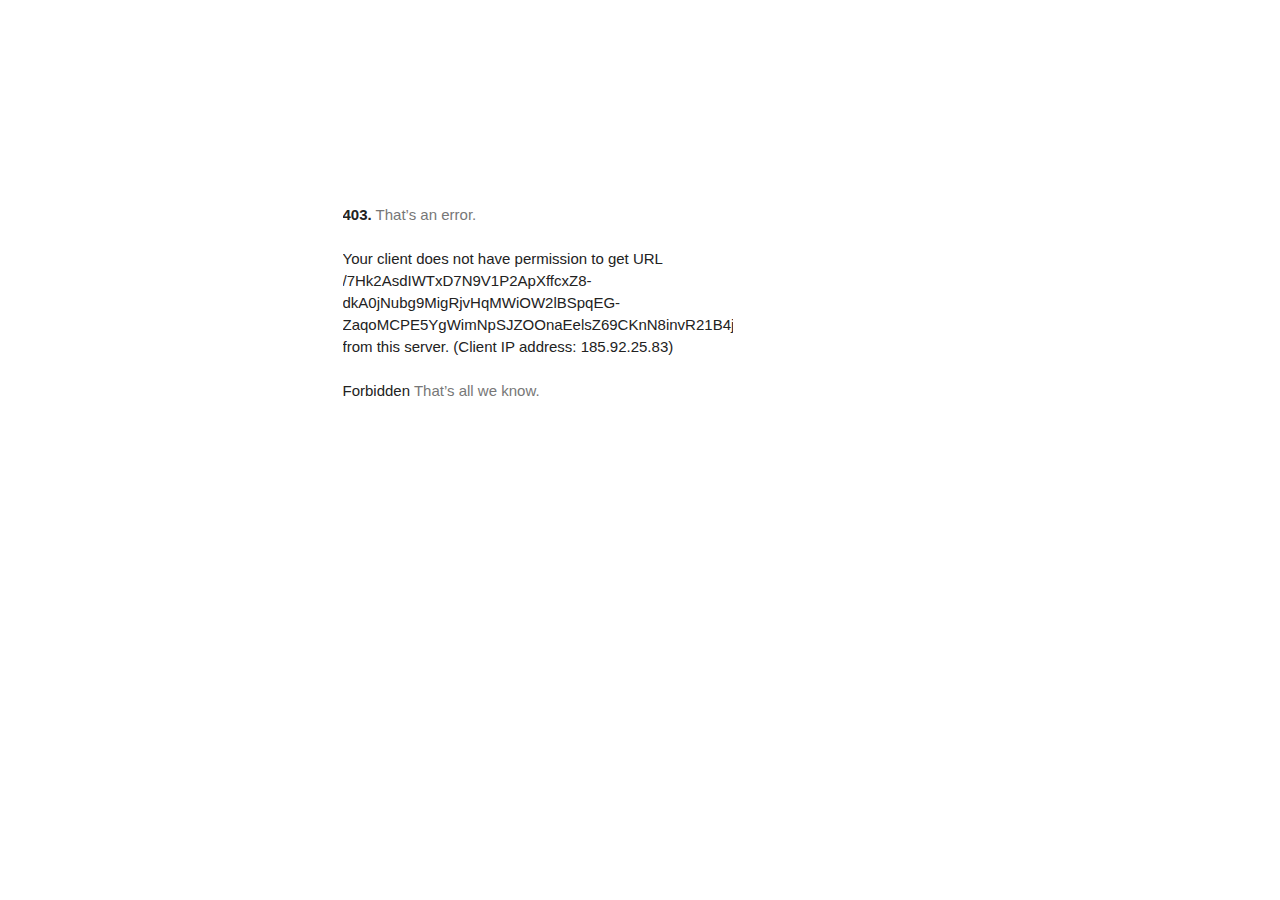
<file: lh3.googleusercontent.com/7Hk2AsdIWTxD7N9V1P2ApXffcxZ8-dkA0jNubg9MigRjvHqMWiOW2lBSpqEG-ZaqoMCPE5YgWimNpSJZOOnaEelsZ69CKnN8invR21B4jYLw7yalvztU=w271.html>
<!DOCTYPE html><html lang=en><meta charset=utf-8><meta name=viewport content="initial-scale=1, minimum-scale=1, width=device-width"><title>Error 403 (Forbidden)!!1</title><style>*{margin:0;padding:0}html,code{font:15px/22px arial,sans-serif}html{background:#fff;color:#222;padding:15px}body{margin:7% auto 0;max-width:390px;min-height:180px;padding:30px 0 15px}* > body{background:url(//www.google.com/images/errors/robot.png) 100% 5px no-repeat;padding-right:205px}p{margin:11px 0 22px;overflow:hidden}ins{color:#777;text-decoration:none}a img{border:0}@media screen and (max-width:772px){body{background:none;margin-top:0;max-width:none;padding-right:0}}#logo{background:url(//www.google.com/images/branding/googlelogo/1x/googlelogo_color_150x54dp.png) no-repeat;margin-left:-5px}@media only screen and (min-resolution:192dpi){#logo{background:url(//www.google.com/images/branding/googlelogo/2x/googlelogo_color_150x54dp.png) no-repeat 0% 0%/100% 100%;-moz-border-image:url(//www.google.com/images/branding/googlelogo/2x/googlelogo_color_150x54dp.png) 0}}@media only screen and (-webkit-min-device-pixel-ratio:2){#logo{background:url(//www.google.com/images/branding/googlelogo/2x/googlelogo_color_150x54dp.png) no-repeat;-webkit-background-size:100% 100%}}#logo{display:inline-block;height:54px;width:150px}</style><a href=//www.google.com/><span id=logo aria-label=Google></span></a><p><b>403.</b> <ins>That’s an error.</ins><p>Your client does not have permission to get URL <code>/7Hk2AsdIWTxD7N9V1P2ApXffcxZ8-dkA0jNubg9MigRjvHqMWiOW2lBSpqEG-ZaqoMCPE5YgWimNpSJZOOnaEelsZ69CKnN8invR21B4jYLw7yalvztU=w271</code> from this server.  (Client IP address: 185.92.25.83)<br><br>
Forbidden
                                                                                                                                                                                                                                                                                                                                                                                                                                                                                                                                        
  <ins>That’s all we know.</ins>
</file>
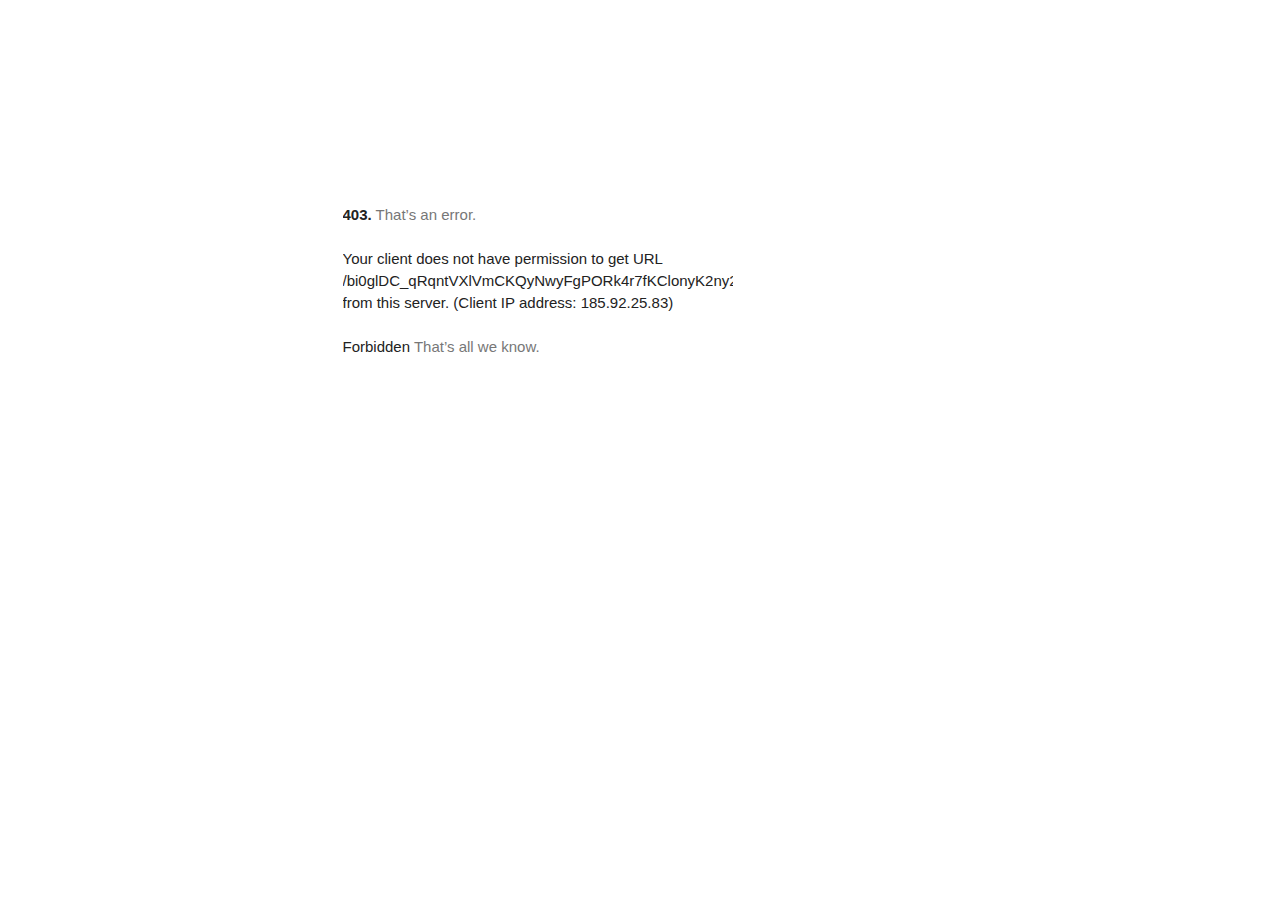
<file: lh3.googleusercontent.com/bi0glDC_qRqntVXlVmCKQyNwyFgPORk4r7fKClonyK2ny2tvgw3zDoiJ8Fwv6h2Vweq9HkEeCMCaOhZAtsttxPG8NN1uDv_OerIBJ_Xd6TnszkPqFw=w1175.html>
<!DOCTYPE html><html lang=en><meta charset=utf-8><meta name=viewport content="initial-scale=1, minimum-scale=1, width=device-width"><title>Error 403 (Forbidden)!!1</title><style>*{margin:0;padding:0}html,code{font:15px/22px arial,sans-serif}html{background:#fff;color:#222;padding:15px}body{margin:7% auto 0;max-width:390px;min-height:180px;padding:30px 0 15px}* > body{background:url(//www.google.com/images/errors/robot.png) 100% 5px no-repeat;padding-right:205px}p{margin:11px 0 22px;overflow:hidden}ins{color:#777;text-decoration:none}a img{border:0}@media screen and (max-width:772px){body{background:none;margin-top:0;max-width:none;padding-right:0}}#logo{background:url(//www.google.com/images/branding/googlelogo/1x/googlelogo_color_150x54dp.png) no-repeat;margin-left:-5px}@media only screen and (min-resolution:192dpi){#logo{background:url(//www.google.com/images/branding/googlelogo/2x/googlelogo_color_150x54dp.png) no-repeat 0% 0%/100% 100%;-moz-border-image:url(//www.google.com/images/branding/googlelogo/2x/googlelogo_color_150x54dp.png) 0}}@media only screen and (-webkit-min-device-pixel-ratio:2){#logo{background:url(//www.google.com/images/branding/googlelogo/2x/googlelogo_color_150x54dp.png) no-repeat;-webkit-background-size:100% 100%}}#logo{display:inline-block;height:54px;width:150px}</style><a href=//www.google.com/><span id=logo aria-label=Google></span></a><p><b>403.</b> <ins>That’s an error.</ins><p>Your client does not have permission to get URL <code>/bi0glDC_qRqntVXlVmCKQyNwyFgPORk4r7fKClonyK2ny2tvgw3zDoiJ8Fwv6h2Vweq9HkEeCMCaOhZAtsttxPG8NN1uDv_OerIBJ_Xd6TnszkPqFw=w1175</code> from this server.  (Client IP address: 185.92.25.83)<br><br>
Forbidden
                                                                                                                                                                                                                                                                                                                                                                                                                                                                                                                                        
  <ins>That’s all we know.</ins>
</file>
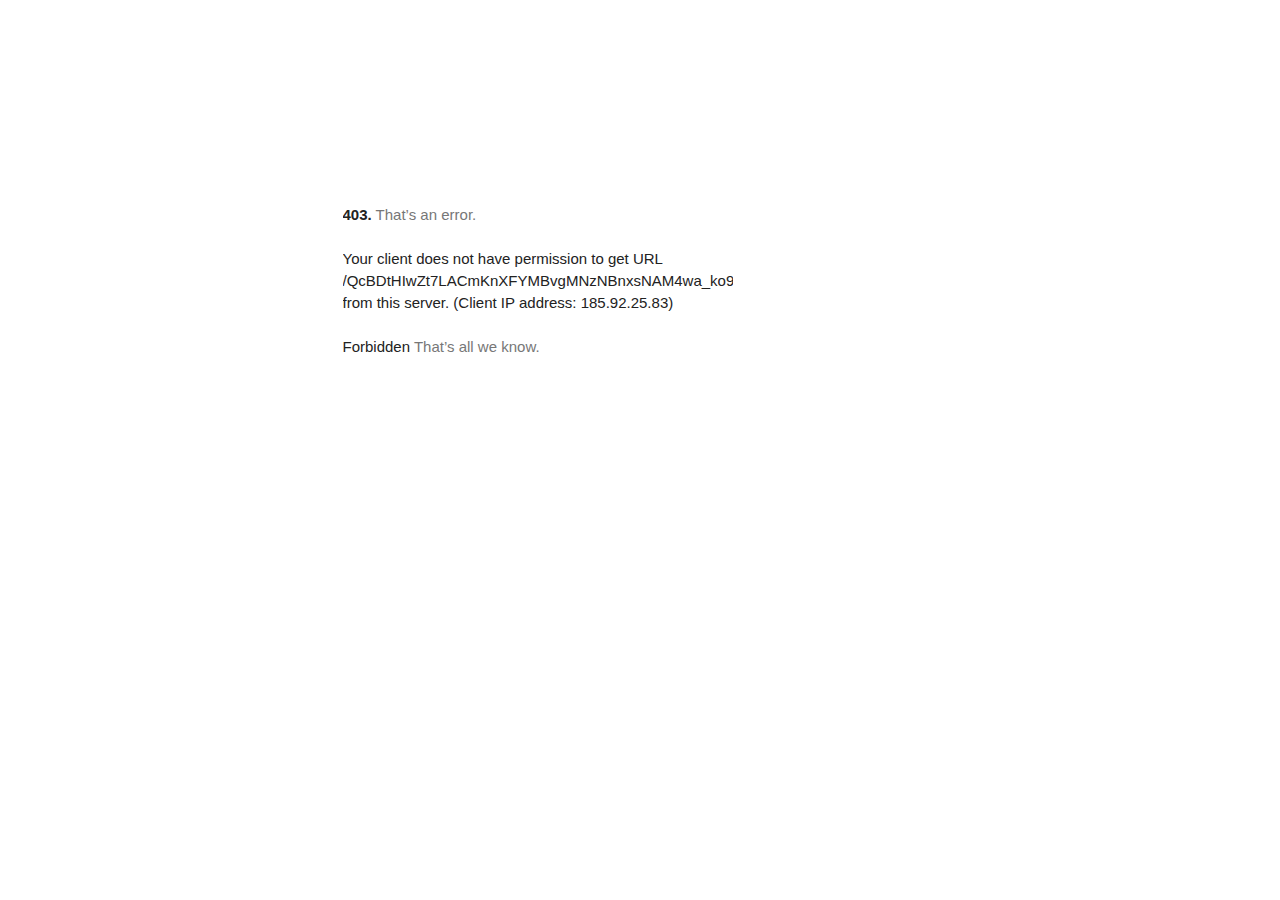
<file: lh3.googleusercontent.com/QcBDtHIwZt7LACmKnXFYMBvgMNzNBnxsNAM4wa_ko9B9rTRM7Lh62NQxkHGGiAqmbMGQ2vmzbj_2JqoquuvqNUBaivKCqKyeRIO4hmBSn_AbSvWV5hM=w271.html>
<!DOCTYPE html><html lang=en><meta charset=utf-8><meta name=viewport content="initial-scale=1, minimum-scale=1, width=device-width"><title>Error 403 (Forbidden)!!1</title><style>*{margin:0;padding:0}html,code{font:15px/22px arial,sans-serif}html{background:#fff;color:#222;padding:15px}body{margin:7% auto 0;max-width:390px;min-height:180px;padding:30px 0 15px}* > body{background:url(//www.google.com/images/errors/robot.png) 100% 5px no-repeat;padding-right:205px}p{margin:11px 0 22px;overflow:hidden}ins{color:#777;text-decoration:none}a img{border:0}@media screen and (max-width:772px){body{background:none;margin-top:0;max-width:none;padding-right:0}}#logo{background:url(//www.google.com/images/branding/googlelogo/1x/googlelogo_color_150x54dp.png) no-repeat;margin-left:-5px}@media only screen and (min-resolution:192dpi){#logo{background:url(//www.google.com/images/branding/googlelogo/2x/googlelogo_color_150x54dp.png) no-repeat 0% 0%/100% 100%;-moz-border-image:url(//www.google.com/images/branding/googlelogo/2x/googlelogo_color_150x54dp.png) 0}}@media only screen and (-webkit-min-device-pixel-ratio:2){#logo{background:url(//www.google.com/images/branding/googlelogo/2x/googlelogo_color_150x54dp.png) no-repeat;-webkit-background-size:100% 100%}}#logo{display:inline-block;height:54px;width:150px}</style><a href=//www.google.com/><span id=logo aria-label=Google></span></a><p><b>403.</b> <ins>That’s an error.</ins><p>Your client does not have permission to get URL <code>/QcBDtHIwZt7LACmKnXFYMBvgMNzNBnxsNAM4wa_ko9B9rTRM7Lh62NQxkHGGiAqmbMGQ2vmzbj_2JqoquuvqNUBaivKCqKyeRIO4hmBSn_AbSvWV5hM=w271</code> from this server.  (Client IP address: 185.92.25.83)<br><br>
Forbidden
                                                                                                                                                                                                                                                                                                                                                                                                                                                                                                                                        
  <ins>That’s all we know.</ins>
</file>
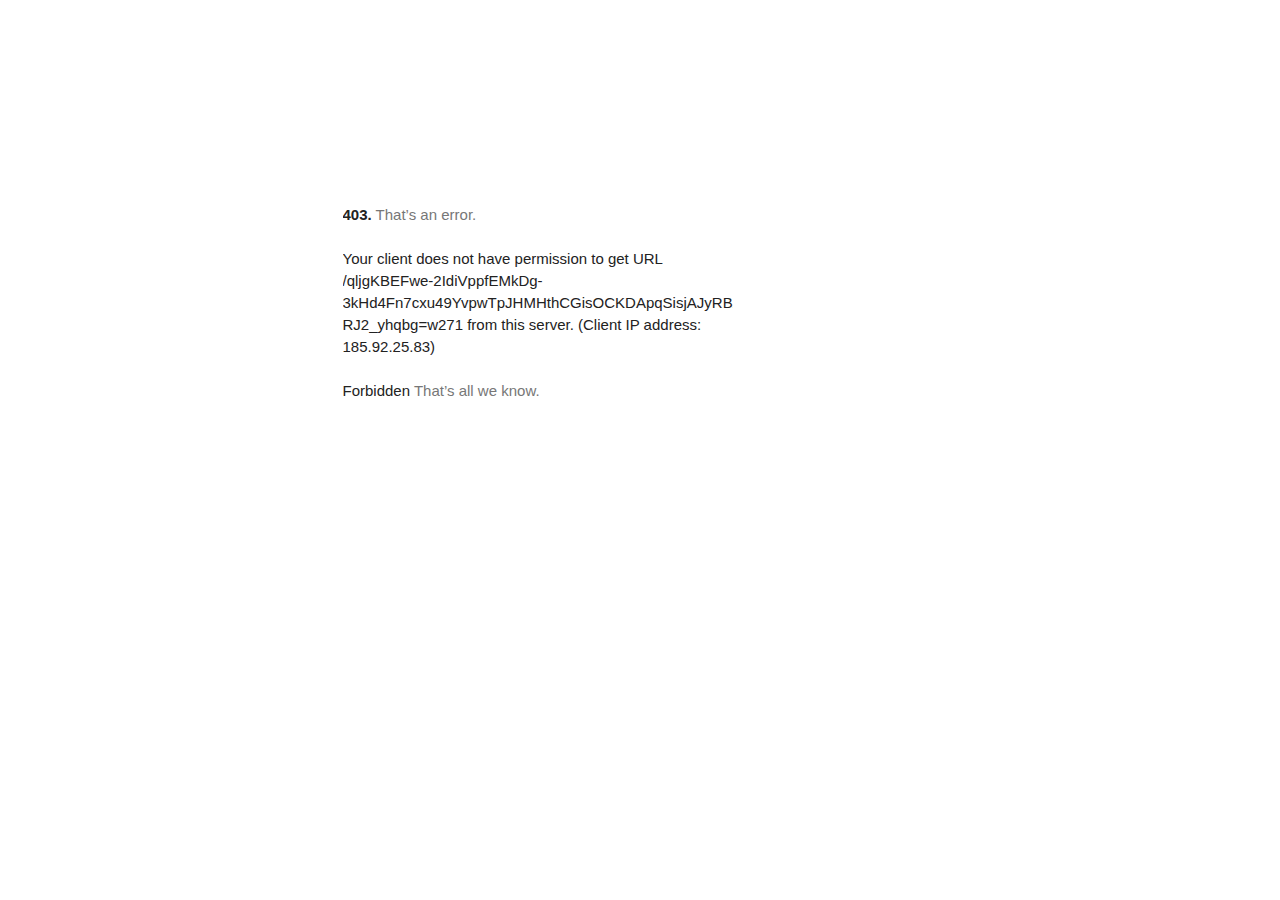
<file: lh3.googleusercontent.com/qljgKBEFwe-2IdiVppfEMkDg-3kHd4Fn7cxu49YvpwTpJHMHthCGisOCKDApqSisjAJyRBZD82uTnmL6AkG3HSaYywBZIy2CWU_qpkYXE-RJ2_yhqbg=w271.html>
<!DOCTYPE html><html lang=en><meta charset=utf-8><meta name=viewport content="initial-scale=1, minimum-scale=1, width=device-width"><title>Error 403 (Forbidden)!!1</title><style>*{margin:0;padding:0}html,code{font:15px/22px arial,sans-serif}html{background:#fff;color:#222;padding:15px}body{margin:7% auto 0;max-width:390px;min-height:180px;padding:30px 0 15px}* > body{background:url(//www.google.com/images/errors/robot.png) 100% 5px no-repeat;padding-right:205px}p{margin:11px 0 22px;overflow:hidden}ins{color:#777;text-decoration:none}a img{border:0}@media screen and (max-width:772px){body{background:none;margin-top:0;max-width:none;padding-right:0}}#logo{background:url(//www.google.com/images/branding/googlelogo/1x/googlelogo_color_150x54dp.png) no-repeat;margin-left:-5px}@media only screen and (min-resolution:192dpi){#logo{background:url(//www.google.com/images/branding/googlelogo/2x/googlelogo_color_150x54dp.png) no-repeat 0% 0%/100% 100%;-moz-border-image:url(//www.google.com/images/branding/googlelogo/2x/googlelogo_color_150x54dp.png) 0}}@media only screen and (-webkit-min-device-pixel-ratio:2){#logo{background:url(//www.google.com/images/branding/googlelogo/2x/googlelogo_color_150x54dp.png) no-repeat;-webkit-background-size:100% 100%}}#logo{display:inline-block;height:54px;width:150px}</style><a href=//www.google.com/><span id=logo aria-label=Google></span></a><p><b>403.</b> <ins>That’s an error.</ins><p>Your client does not have permission to get URL <code>/qljgKBEFwe-2IdiVppfEMkDg-3kHd4Fn7cxu49YvpwTpJHMHthCGisOCKDApqSisjAJyRBZD82uTnmL6AkG3HSaYywBZIy2CWU_qpkYXE-RJ2_yhqbg=w271</code> from this server.  (Client IP address: 185.92.25.83)<br><br>
Forbidden
                                                                                                                                                                                                                                                                                                                                                                                                                                                                                                                                        
  <ins>That’s all we know.</ins>
</file>
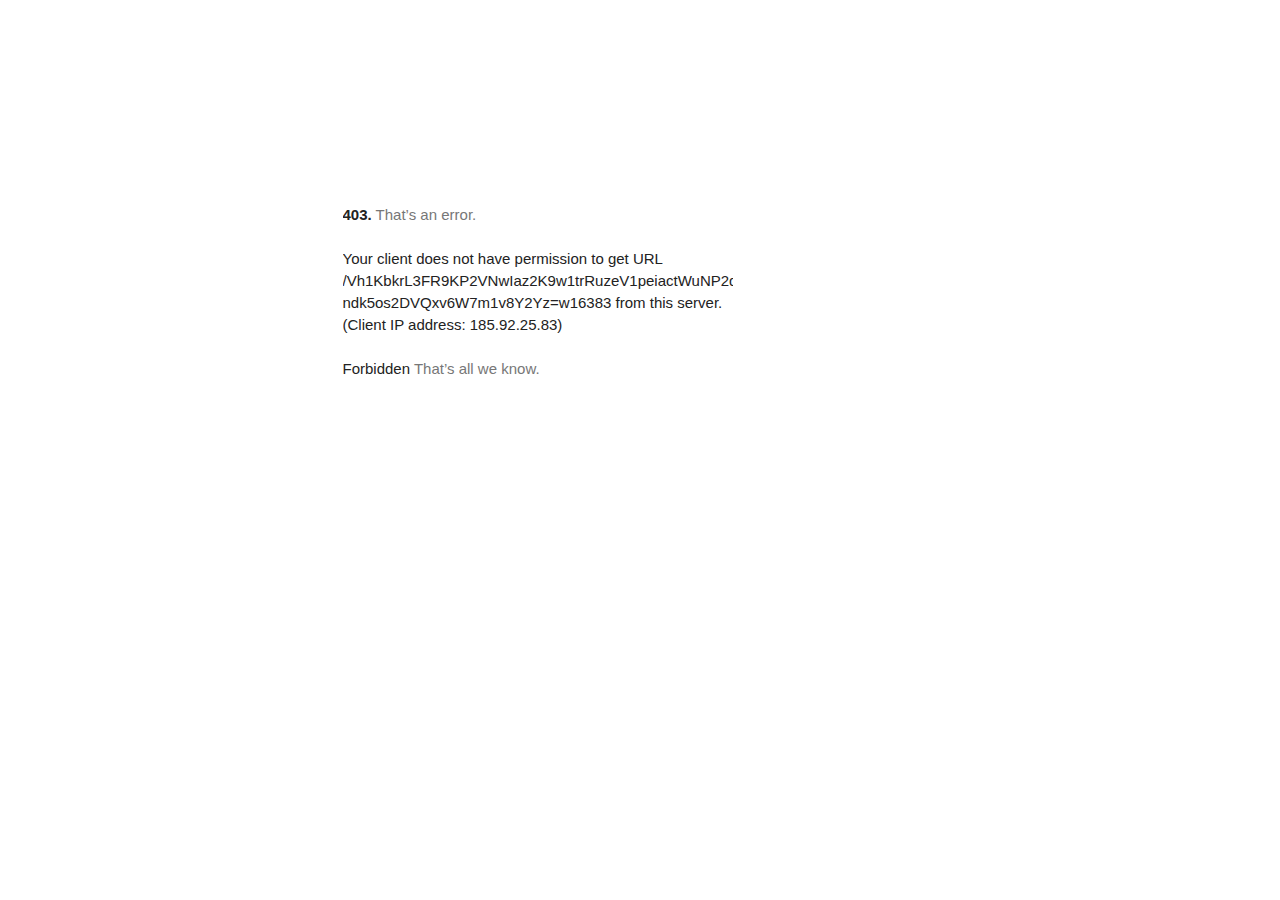
<file: lh3.googleusercontent.com/Vh1KbkrL3FR9KP2VNwIaz2K9w1trRuzeV1peiactWuNP2qOb-ndk5os2DVQxv6W7m1v8Y2Yz=w16383.html>
<!DOCTYPE html><html lang=en><meta charset=utf-8><meta name=viewport content="initial-scale=1, minimum-scale=1, width=device-width"><title>Error 403 (Forbidden)!!1</title><style>*{margin:0;padding:0}html,code{font:15px/22px arial,sans-serif}html{background:#fff;color:#222;padding:15px}body{margin:7% auto 0;max-width:390px;min-height:180px;padding:30px 0 15px}* > body{background:url(//www.google.com/images/errors/robot.png) 100% 5px no-repeat;padding-right:205px}p{margin:11px 0 22px;overflow:hidden}ins{color:#777;text-decoration:none}a img{border:0}@media screen and (max-width:772px){body{background:none;margin-top:0;max-width:none;padding-right:0}}#logo{background:url(//www.google.com/images/branding/googlelogo/1x/googlelogo_color_150x54dp.png) no-repeat;margin-left:-5px}@media only screen and (min-resolution:192dpi){#logo{background:url(//www.google.com/images/branding/googlelogo/2x/googlelogo_color_150x54dp.png) no-repeat 0% 0%/100% 100%;-moz-border-image:url(//www.google.com/images/branding/googlelogo/2x/googlelogo_color_150x54dp.png) 0}}@media only screen and (-webkit-min-device-pixel-ratio:2){#logo{background:url(//www.google.com/images/branding/googlelogo/2x/googlelogo_color_150x54dp.png) no-repeat;-webkit-background-size:100% 100%}}#logo{display:inline-block;height:54px;width:150px}</style><a href=//www.google.com/><span id=logo aria-label=Google></span></a><p><b>403.</b> <ins>That’s an error.</ins><p>Your client does not have permission to get URL <code>/Vh1KbkrL3FR9KP2VNwIaz2K9w1trRuzeV1peiactWuNP2qOb-ndk5os2DVQxv6W7m1v8Y2Yz=w16383</code> from this server.  (Client IP address: 185.92.25.83)<br><br>
Forbidden
                                                                                                                                                                                                                                                                                                                                                                                                                                                                                                                                        
  <ins>That’s all we know.</ins>
</file>
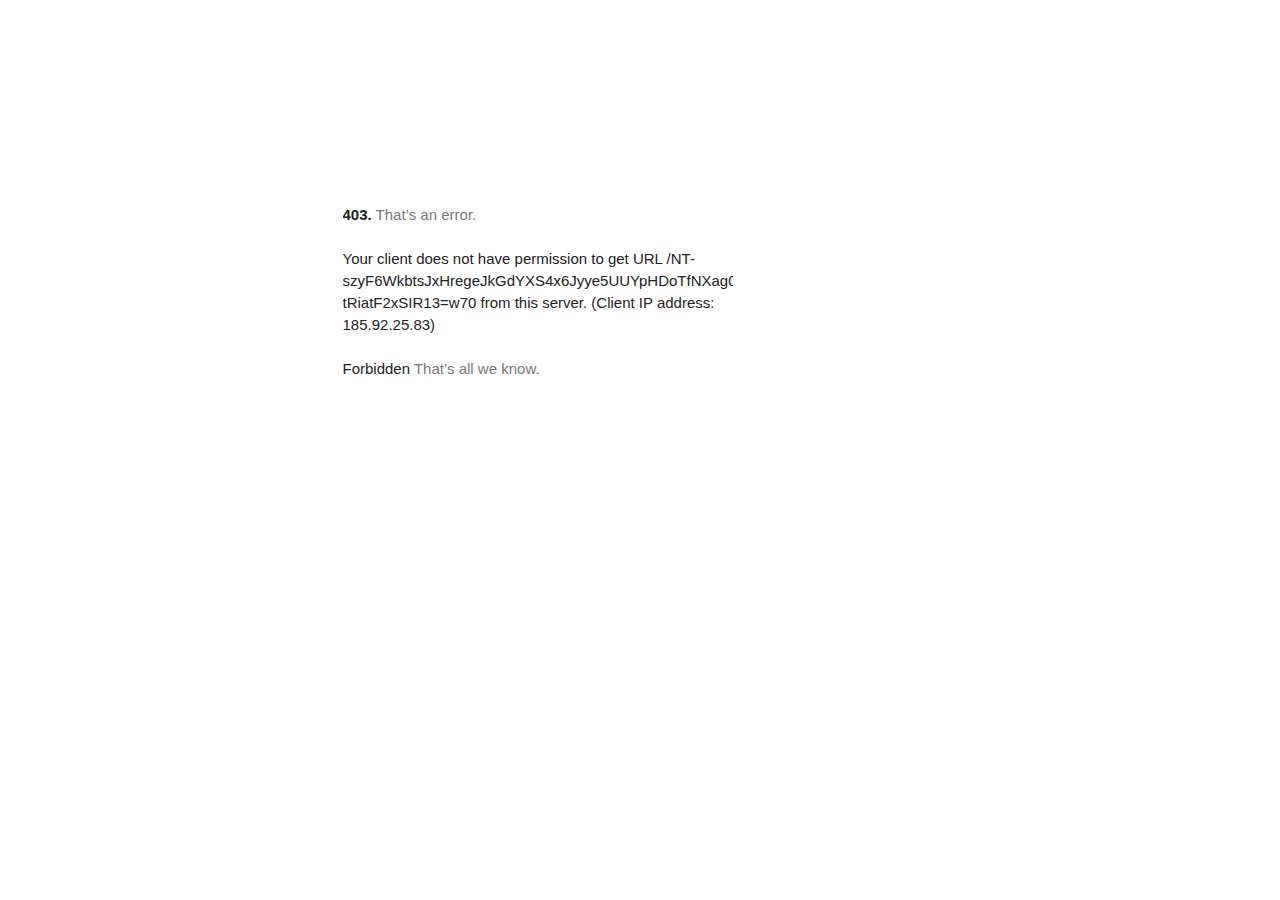
<file: lh4.googleusercontent.com/NT-szyF6WkbtsJxHregeJkGdYXS4x6Jyye5UUYpHDoTfNXag0EByWzm6qO7LDxViL8eNMd8n12UtztqkHFgF27GfIlSG8qQRgb3kxs-tRiatF2xSIR13=w70.html>
<!DOCTYPE html><html lang=en><meta charset=utf-8><meta name=viewport content="initial-scale=1, minimum-scale=1, width=device-width"><title>Error 403 (Forbidden)!!1</title><style>*{margin:0;padding:0}html,code{font:15px/22px arial,sans-serif}html{background:#fff;color:#222;padding:15px}body{margin:7% auto 0;max-width:390px;min-height:180px;padding:30px 0 15px}* > body{background:url(//www.google.com/images/errors/robot.png) 100% 5px no-repeat;padding-right:205px}p{margin:11px 0 22px;overflow:hidden}ins{color:#777;text-decoration:none}a img{border:0}@media screen and (max-width:772px){body{background:none;margin-top:0;max-width:none;padding-right:0}}#logo{background:url(//www.google.com/images/branding/googlelogo/1x/googlelogo_color_150x54dp.png) no-repeat;margin-left:-5px}@media only screen and (min-resolution:192dpi){#logo{background:url(//www.google.com/images/branding/googlelogo/2x/googlelogo_color_150x54dp.png) no-repeat 0% 0%/100% 100%;-moz-border-image:url(//www.google.com/images/branding/googlelogo/2x/googlelogo_color_150x54dp.png) 0}}@media only screen and (-webkit-min-device-pixel-ratio:2){#logo{background:url(//www.google.com/images/branding/googlelogo/2x/googlelogo_color_150x54dp.png) no-repeat;-webkit-background-size:100% 100%}}#logo{display:inline-block;height:54px;width:150px}</style><a href=//www.google.com/><span id=logo aria-label=Google></span></a><p><b>403.</b> <ins>That’s an error.</ins><p>Your client does not have permission to get URL <code>/NT-szyF6WkbtsJxHregeJkGdYXS4x6Jyye5UUYpHDoTfNXag0EByWzm6qO7LDxViL8eNMd8n12UtztqkHFgF27GfIlSG8qQRgb3kxs-tRiatF2xSIR13=w70</code> from this server.  (Client IP address: 185.92.25.83)<br><br>
Forbidden
                                                                                                                                                                                                                                                                                                                                                                                                                                                                                                                                        
  <ins>That’s all we know.</ins>
</file>
<file: bower_components/Skeleton/css/skeleton.css>
/*
* Skeleton V2.0.4
* Copyright 2014, Dave Gamache
* www.getskeleton.com
* Free to use under the MIT license.
* http://www.opensource.org/licenses/mit-license.php
* 12/29/2014
*/


/* Table of contents
––––––––––––––––––––––––––––––––––––––––––––––––––
- Grid
- Base Styles
- Typography
- Links
- Buttons
- Forms
- Lists
- Code
- Tables
- Spacing
- Utilities
- Clearing
- Media Queries
*/


/* Grid
–––––––––––––––––––––––––––––––––––––––––––––––––– */
.container {
  position: relative;
  width: 100%;
  max-width: 960px;
  margin: 0 auto;
  padding: 0 20px;
  box-sizing: border-box; }
.column,
.columns {
  width: 100%;
  float: left;
  box-sizing: border-box; }

/* For devices larger than 400px */
@media (min-width: 400px) {
  .container {
    width: 85%;
    padding: 0; }
}

/* For devices larger than 550px */
@media (min-width: 550px) {
  .container {
    width: 80%; }
  .column,
  .columns {
    margin-left: 4%; }
  .column:first-child,
  .columns:first-child {
    margin-left: 0; }

  .one.column,
  .one.columns                    { width: 4.66666666667%; }
  .two.columns                    { width: 13.3333333333%; }
  .three.columns                  { width: 22%;            }
  .four.columns                   { width: 30.6666666667%; }
  .five.columns                   { width: 39.3333333333%; }
  .six.columns                    { width: 48%;            }
  .seven.columns                  { width: 56.6666666667%; }
  .eight.columns                  { width: 65.3333333333%; }
  .nine.columns                   { width: 74.0%;          }
  .ten.columns                    { width: 82.6666666667%; }
  .eleven.columns                 { width: 91.3333333333%; }
  .twelve.columns                 { width: 100%; margin-left: 0; }

  .one-third.column               { width: 30.6666666667%; }
  .two-thirds.column              { width: 65.3333333333%; }

  .one-half.column                { width: 48%; }

  /* Offsets */
  .offset-by-one.column,
  .offset-by-one.columns          { margin-left: 8.66666666667%; }
  .offset-by-two.column,
  .offset-by-two.columns          { margin-left: 17.3333333333%; }
  .offset-by-three.column,
  .offset-by-three.columns        { margin-left: 26%;            }
  .offset-by-four.column,
  .offset-by-four.columns         { margin-left: 34.6666666667%; }
  .offset-by-five.column,
  .offset-by-five.columns         { margin-left: 43.3333333333%; }
  .offset-by-six.column,
  .offset-by-six.columns          { margin-left: 52%;            }
  .offset-by-seven.column,
  .offset-by-seven.columns        { margin-left: 60.6666666667%; }
  .offset-by-eight.column,
  .offset-by-eight.columns        { margin-left: 69.3333333333%; }
  .offset-by-nine.column,
  .offset-by-nine.columns         { margin-left: 78.0%;          }
  .offset-by-ten.column,
  .offset-by-ten.columns          { margin-left: 86.6666666667%; }
  .offset-by-eleven.column,
  .offset-by-eleven.columns       { margin-left: 95.3333333333%; }

  .offset-by-one-third.column,
  .offset-by-one-third.columns    { margin-left: 34.6666666667%; }
  .offset-by-two-thirds.column,
  .offset-by-two-thirds.columns   { margin-left: 69.3333333333%; }

  .offset-by-one-half.column,
  .offset-by-one-half.columns     { margin-left: 52%; }

}


/* Base Styles
–––––––––––––––––––––––––––––––––––––––––––––––––– */
/* NOTE
html is set to 62.5% so that all the REM measurements throughout Skeleton
are based on 10px sizing. So basically 1.5rem = 15px :) */
html {
  font-size: 62.5%; }
body {
  font-size: 1.5em; /* currently ems cause chrome bug misinterpreting rems on body element */
  line-height: 1.6;
  font-weight: 400;
  font-family: "Raleway", "HelveticaNeue", "Helvetica Neue", Helvetica, Arial, sans-serif;
  color: #222; }


/* Typography
–––––––––––––––––––––––––––––––––––––––––––––––––– */
h1, h2, h3, h4, h5, h6 {
  margin-top: 0;
  margin-bottom: 2rem;
  font-weight: 300; }
h1 { font-size: 4.0rem; line-height: 1.2;  letter-spacing: -.1rem;}
h2 { font-size: 3.6rem; line-height: 1.25; letter-spacing: -.1rem; }
h3 { font-size: 3.0rem; line-height: 1.3;  letter-spacing: -.1rem; }
h4 { font-size: 2.4rem; line-height: 1.35; letter-spacing: -.08rem; }
h5 { font-size: 1.8rem; line-height: 1.5;  letter-spacing: -.05rem; }
h6 { font-size: 1.5rem; line-height: 1.6;  letter-spacing: 0; }

/* Larger than phablet */
@media (min-width: 550px) {
  h1 { font-size: 5.0rem; }
  h2 { font-size: 4.2rem; }
  h3 { font-size: 3.6rem; }
  h4 { font-size: 3.0rem; }
  h5 { font-size: 2.4rem; }
  h6 { font-size: 1.5rem; }
}

p {
  margin-top: 0; }


/* Links
–––––––––––––––––––––––––––––––––––––––––––––––––– */
a {
  color: #1EAEDB; }
a:hover {
  color: #0FA0CE; }


/* Buttons
–––––––––––––––––––––––––––––––––––––––––––––––––– */
.button,
button,
input[type="submit"],
input[type="reset"],
input[type="button"] {
  display: inline-block;
  height: 38px;
  padding: 0 30px;
  color: #555;
  text-align: center;
  font-size: 11px;
  font-weight: 600;
  line-height: 38px;
  letter-spacing: .1rem;
  text-transform: uppercase;
  text-decoration: none;
  white-space: nowrap;
  background-color: transparent;
  border-radius: 4px;
  border: 1px solid #bbb;
  cursor: pointer;
  box-sizing: border-box; }
.button:hover,
button:hover,
input[type="submit"]:hover,
input[type="reset"]:hover,
input[type="button"]:hover,
.button:focus,
button:focus,
input[type="submit"]:focus,
input[type="reset"]:focus,
input[type="button"]:focus {
  color: #333;
  border-color: #888;
  outline: 0; }
.button.button-primary,
button.button-primary,
input[type="submit"].button-primary,
input[type="reset"].button-primary,
input[type="button"].button-primary {
  color: #FFF;
  background-color: #33C3F0;
  border-color: #33C3F0; }
.button.button-primary:hover,
button.button-primary:hover,
input[type="submit"].button-primary:hover,
input[type="reset"].button-primary:hover,
input[type="button"].button-primary:hover,
.button.button-primary:focus,
button.button-primary:focus,
input[type="submit"].button-primary:focus,
input[type="reset"].button-primary:focus,
input[type="button"].button-primary:focus {
  color: #FFF;
  background-color: #1EAEDB;
  border-color: #1EAEDB; }


/* Forms
–––––––––––––––––––––––––––––––––––––––––––––––––– */
input[type="email"],
input[type="number"],
input[type="search"],
input[type="text"],
input[type="tel"],
input[type="url"],
input[type="password"],
textarea,
select {
  height: 38px;
  padding: 6px 10px; /* The 6px vertically centers text on FF, ignored by Webkit */
  background-color: #fff;
  border: 1px solid #D1D1D1;
  border-radius: 4px;
  box-shadow: none;
  box-sizing: border-box; }
/* Removes awkward default styles on some inputs for iOS */
input[type="email"],
input[type="number"],
input[type="search"],
input[type="text"],
input[type="tel"],
input[type="url"],
input[type="password"],
textarea {
  -webkit-appearance: none;
     -moz-appearance: none;
          appearance: none; }
textarea {
  min-height: 65px;
  padding-top: 6px;
  padding-bottom: 6px; }
input[type="email"]:focus,
input[type="number"]:focus,
input[type="search"]:focus,
input[type="text"]:focus,
input[type="tel"]:focus,
input[type="url"]:focus,
input[type="password"]:focus,
textarea:focus,
select:focus {
  border: 1px solid #33C3F0;
  outline: 0; }
label,
legend {
  display: block;
  margin-bottom: .5rem;
  font-weight: 600; }
fieldset {
  padding: 0;
  border-width: 0; }
input[type="checkbox"],
input[type="radio"] {
  display: inline; }
label > .label-body {
  display: inline-block;
  margin-left: .5rem;
  font-weight: normal; }


/* Lists
–––––––––––––––––––––––––––––––––––––––––––––––––– */
ul {
  list-style: circle inside; }
ol {
  list-style: decimal inside; }
ol, ul {
  padding-left: 0;
  margin-top: 0; }
ul ul,
ul ol,
ol ol,
ol ul {
  margin: 1.5rem 0 1.5rem 3rem;
  font-size: 90%; }
li {
  margin-bottom: 1rem; }


/* Code
–––––––––––––––––––––––––––––––––––––––––––––––––– */
code {
  padding: .2rem .5rem;
  margin: 0 .2rem;
  font-size: 90%;
  white-space: nowrap;
  background: #F1F1F1;
  border: 1px solid #E1E1E1;
  border-radius: 4px; }
pre > code {
  display: block;
  padding: 1rem 1.5rem;
  white-space: pre; }


/* Tables
–––––––––––––––––––––––––––––––––––––––––––––––––– */
th,
td {
  padding: 12px 15px;
  text-align: left;
  border-bottom: 1px solid #E1E1E1; }
th:first-child,
td:first-child {
  padding-left: 0; }
th:last-child,
td:last-child {
  padding-right: 0; }


/* Spacing
–––––––––––––––––––––––––––––––––––––––––––––––––– */
button,
.button {
  margin-bottom: 1rem; }
input,
textarea,
select,
fieldset {
  margin-bottom: 1.5rem; }
pre,
blockquote,
dl,
figure,
table,
p,
ul,
ol,
form {
  margin-bottom: 2.5rem; }


/* Utilities
–––––––––––––––––––––––––––––––––––––––––––––––––– */
.u-full-width {
  width: 100%;
  box-sizing: border-box; }
.u-max-full-width {
  max-width: 100%;
  box-sizing: border-box; }
.u-pull-right {
  float: right; }
.u-pull-left {
  float: left; }


/* Misc
–––––––––––––––––––––––––––––––––––––––––––––––––– */
hr {
  margin-top: 3rem;
  margin-bottom: 3.5rem;
  border-width: 0;
  border-top: 1px solid #E1E1E1; }


/* Clearing
–––––––––––––––––––––––––––––––––––––––––––––––––– */

/* Self Clearing Goodness */
.container:after,
.row:after,
.u-cf {
  content: "";
  display: table;
  clear: both; }


/* Media Queries
–––––––––––––––––––––––––––––––––––––––––––––––––– */
/*
Note: The best way to structure the use of media queries is to create the queries
near the relevant code. For example, if you wanted to change the styles for buttons
on small devices, paste the mobile query code up in the buttons section and style it
there.
*/


/* Larger than mobile */
@media (min-width: 400px) {}

/* Larger than phablet (also point when grid becomes active) */
@media (min-width: 550px) {}

/* Larger than tablet */
@media (min-width: 750px) {}

/* Larger than desktop */
@media (min-width: 1000px) {}

/* Larger than Desktop HD */
@media (min-width: 1200px) {}
</file>
<file: styles/main.css>
@import url(https://fonts.googleapis.com/css?family=Fira+Sans:400,300,300italic,400italic,500,700);
@font-face {
  font-family: 'Lato Black';
  src: url("http://www.flip.dating/fonts/Lato-Black.ttf"); }

@font-face {
  font-family: 'Lato BlackItalic';
  src: url("http://www.flip.dating/fonts/Lato-BlackItalic.ttf"); }

@font-face {
  font-family: 'Lato BoldItalic';
  src: url("http://www.flip.dating/fonts/Lato-BoldItalic.ttf"); }

@font-face {
  font-family: 'Lato Hairline';
  src: url("http://www.flip.dating/fonts/Lato-Hairline.ttf"); }

@font-face {
  font-family: 'Lato HairlineItalic';
  src: url("http://www.flip.dating/fonts/Lato-HairlineItalic.ttf"); }

@font-face {
  font-family: 'Lato Heavy';
  src: url("http://www.flip.dating/fonts/Lato-Heavy.ttf"); }

@font-face {
  font-family: 'Lato HeavyItalic';
  src: url("http://www.flip.dating/fonts/Lato-HeavyItalic.ttf"); }

@font-face {
  font-family: 'Lato Italic';
  src: url("http://www.flip.dating/fonts/Lato-Italic.ttf"); }

@font-face {
  font-family: 'Lato Light';
  src: url("http://www.flip.dating/fonts/Lato-Light.ttf"); }

@font-face {
  font-family: 'Lato LightItalic';
  src: url("http://www.flip.dating/fonts/Lato-LightItalic.ttf"); }

@font-face {
  font-family: 'Lato Medium';
  src: url("http://www.flip.dating/fonts/Lato-Medium.ttf"); }

@font-face {
  font-family: 'Lato MediumItalic';
  src: url("http://www.flip.dating/fonts/Lato-MediumItalic.ttf"); }

@font-face {
  font-family: 'Lato Regular';
  src: url("http://www.flip.dating/fonts/Lato-Regular.ttf"); }

@font-face {
  font-family: 'Lato Semibold';
  src: url("http://www.flip.dating/fonts/Lato-Semibold.ttf"); }

@font-face {
  font-family: 'Lato SemiboldItalic';
  src: url("http://www.flip.dating/fonts/Lato-SemiboldItalic.ttf"); }

@font-face {
  font-family: 'Lato Thin';
  src: url("http://www.flip.dating/fonts/Lato-Thin.ttf"); }

@font-face {
  font-family: 'Lato ThinItalic';
  src: url("http://www.flip.dating/fonts/Lato-ThinItalic.ttf"); }

html {
  font-size: 50%;
  height: 100%;
  -webkit-tap-highlight-color: transparent;
  -moz-tap-highlight-color: transparent;
  -ms-tap-highlight-color: transparent;
  -o-tap-highlight-color: transparent;
  tap-highlight-color: transparent;
  -webkit-font-smoothing: antialiased;
  -moz-osx-font-smoothing: grayscale;
  font-smoothing: antialiased;
  -webkit-osx-font-smoothing: grayscale;
  -moz-osx-font-smoothing: grayscale;
  osx-font-smoothing: grayscale;
  -webkit-text-size-adjust: 100%;
  -ms-text-size-adjust: 100%;
      text-size-adjust: 100%;
  -webkit-text-shadow: 1px 1px 1px rgba(0, 0, 0, 0.004);
  -ms-text-shadow: 1px 1px 1px rgba(0, 0, 0, 0.004);
  text-shadow: 1px 1px 1px rgba(0, 0, 0, 0.004);
  text-rendering: optimizeLegibility;
  font-smooth: always;
  -webkit-text-size-adjust: 100%;
  -ms-text-size-adjust: 100%;
  text-size-adjust: 100%; }
  @media (min-width: 550px) {
    html {
      font-size: 62.5%; } }
  @media (min-width: 2100px) {
    html {
      font-size: 70%; } }

.patterned {
  background-image: url("http://www.flip.dating/images/home/header.jpg");
  background-repeat: no-repeat;
  background-position: center;
  background-size: cover; }

nav {
  padding: 1rem 30%;
  margin: 0 auto;
  position: fixed;
  top: 0;
  left: 0;
  right: 0;
  z-index: 999;
  background-color: rgba(56, 138, 142, 0.65);
  height: 3em;
  padding-bottom: 1rem; }
  @media (max-width: 1400px) {
    nav {
      padding: 0 20%; } }
  @media (max-width: 800px) {
    nav {
      padding: 0 5%; } }
  nav ul {
    list-style: none;
    margin: 0;
    /* width: 60%; */
    display: -ms-flexbox;
    display: flex;
    -ms-flex-pack: distribute;
        justify-content: space-around;
    color: #ffffff; }
  nav li {
    display: inline-block;
    font-weight: normal;
    line-height: 1;
    text-transform: uppercase;
    position: relative;
    cursor: pointer;
    margin: 0;
    font-size: 1.4rem;
    letter-spacing: 0.2rem;
    /*    &:after {
      border-top: 2px solid #3a828d;
      border-left: 2px solid #3a828d;
      border-bottom: 2px solid #3a828d;
      border-right: 2px solid #3a828d;
      background-color: #3a828d;
      content: "";
      //transform: scaleX(0);
      //transition: all 0.3s ease-out;
      display: block;
      position: absolute;
      left: 0;
      right: 0;
    }

    &:hover, &.active {
      &:after {
        transform: scaleX(1);
      }
    }*/ }
    nav li a:hover, nav li a.active {
      border-radius: 6px;
      border-top: 2px solid #3a828d;
      border-left: 2px solid #3a828d;
      border-bottom: 2px solid #3a828d;
      border-right: 2px solid #3a828d;
      background-color: #3a828d;
      color: #ffffff; }
    nav li a {
      display: inline-block;
      margin-top: 0.5rem;
      margin-bottom: 1rem;
      padding: 1rem 1rem 0.5rem;
      color: #ffffff;
      font-weight: 400; }

body {
  background: white;
  font-family: "Lato Regular", sans-serif;
  color: #687C82;
  margin: 0;
  font-weight: 200; }

a {
  text-decoration: none;
  color: #687C82;
  font-weight: 300; }

a:hover, a:active {
  color: #333; }

:focus {
  outline: none; }

::-moz-focus-inner {
  border: 0; }

.browsehappy {
  margin: 0.2em 0;
  background: #ccc;
  color: #000;
  padding: 0.2em 0; }

section {
  min-height: 100vh;
  position: relative; }

ul {
  margin-bottom: 0px; }

strong {
  font-weight: 400; }

.container {
  max-width: 100%; }

section {
  width: 100%;
  padding: 10% 15% 0;
  box-sizing: border-box; }
  section.full-width {
    padding: 0;
    min-height: 40vh; }
  section:last-of-type {
    padding-bottom: 10%; }
  section.center {
    text-align: center; }
  section.right {
    text-align: right;
    padding-bottom: 120px; }
  section.separator {
    padding-bottom: 10%;
    border-bottom: 1px solid rgba(0, 144, 0, 0.4); }

button {
  color: #687C82;
  border-color: #687C82;
  height: 60px;
  line-height: 42px;
  font-weight: 400;
  border-radius: 5px;
  border-width: 2px;
  font-size: 1.2rem;
  transition: color .15s ease-in-out, background .15s ease-in-out, border .15s ease-in-out; }
  button.dark {
    background-color: #59B4AD;
    color: white; }

#contact_button:hover {
  color: white;
  border-color: #ee7f22;
  background-color: #ee7f22; }

#contact_button:active {
  color: white;
  border-color: #ee7f22;
  background-color: #ee7f22; }

form {
  margin: 0; }

input, button {
  margin: 0; }

input[type="email"], input[type="number"], input[type="search"], input[type="text"], input[type="tel"], input[type="url"], input[type="password"] {
  height: 30px;
  border-radius: 8px; }

footer {
  background-color: #5F6160; }

section.short {
  padding-top: 4rem; }

section.short + section {
  padding-top: 4rem; }

section.details.center {
  min-height: 30vw; }

section#section-notify {
  min-height: 30vw; }
  @media (max-width: 760px) {
    section#section-notify {
      padding-top: 10rem; } }

section.warning {
  color: orange; }

.header-icon {
  width: 100%;
  top: 0;
  color: white;
  display: -ms-flexbox;
  display: flex;
  text-align: center;
  -ms-flex-align: center;
      align-items: center;
  -webkit-align-items: center;
  height: 8vw; }
  .header-icon__wrap {
    max-width: 150px;
    -ms-flex: 1.4 1 1px;
        flex: 1.4 1 1px;
    -webkit-flex: 1.4 1 1px;
    display: -ms-flexbox;
    display: flex;
    -ms-flex-align: center;
        align-items: center;
    -webkit-align-items: center;
    -ms-flex-pack: center;
        justify-content: center;
    -webkit-justify-content: center; }
    @media (max-width: 766px) {
      .header-icon__wrap {
        max-width: 100vw; } }
  .header-icon__text {
    font-family: 'Lato Semibold';
    -ms-flex: 1;
        flex: 1;
    -webkit-flex: 1;
    -ms-flex-direction: column;
        flex-direction: column;
    -webkit-flex-direction: column;
    text-align: center;
    min-width: 0;
    padding: 0 0.75vw;
    position: relative; }
    @media (max-width: 766px) {
      .header-icon__text {
        display: none; } }
    @media (min-width: 1800px) {
      .header-icon__text {
        padding: 0 2vw; } }
  .header-icon__text-label__left {
    text-align: left;
    letter-spacing: 2px; }
  .header-icon__text-label__right {
    text-align: right;
    letter-spacing: 2px; }

.policy {
  font-size: 18px;
  font-family: "Lato Regular", sans-serif; }
  .policy .numbered_list b {
    color: #444;
    text-decoration: underline; }
  .policy a {
    color: #00A79D;
    text-decoration: underline; }
  .policy h3 {
    text-transform: uppercase;
    font-weight: bold;
    color: #444;
    margin-top: 0;
    margin-bottom: 1em;
    font-size: 16px;
    letter-spacing: 2px; }
  .policy h4 {
    color: #687C82;
    font-size: 18px;
    font-weight: bold; }
  .policy h5 {
    text-transform: uppercase; }
  .policy h4.header {
    text-decoration: underline;
    color: #333; }
  .policy p {
    font-size: 18px;
    font-weight: 100; }
  @media (max-width: 768px) {
    .policy {
      font-size: 14px;
      padding-top: 30px; }
      .policy h4, .policy p {
        font-size: 14px; } }

.final-line {
  color: #ffffff;
  background-color: white;
  padding: 1rem;
  text-align: center; }

.final-line span {
  margin: 0 1rem; }

.privacy {
  padding-top: 50px;
  font-size: 2.0rem;
  color: white; }

.note {
  padding: 0 70px 70px 70px; }
  @media (max-width: 999px) {
    .note {
      padding: 0 20px 20px 20px; } }

.fotterned {
  background-image: url("http://www.flip.dating/images/home/footer.jpg");
  background-repeat: no-repeat;
  background-position: center;
  background-size: cover;
  padding-top: 50px; }
  @media (max-width: 999px) {
    .fotterned {
      padding-top: 20px; } }

#section-home {
  min-height: 70vh; }

.hero {
  padding-top: 10%; }
  @media (max-width: 999px) {
    .hero {
      padding-top: 30%; } }

@media (min-width: 1800px) {
  section.details.center .moto-description {
    padding: 0 35% 0; } }

.hero.first {
  min-height: 57vh; }

.hero.second {
  min-height: 43vh; }

.hero a {
  padding-top: 70px; }

h2.horizontal {
  width: 100%;
  text-align: center;
  border-bottom: 1px solid #ffffff;
  line-height: 0.1em;
  margin: 10px 0 20px; }

h2 span {
  background: #fff;
  padding: 0 10px;
  font-size: 1.8rem; }

svg path {
  fill: #59B4AD; }

.hero span {
  padding: 10px 20px 10px 20px;
  color: #ffffff;
  text-transform: uppercase; }

.hero a svg {
  color: #59B4AD;
  position: absolute;
  fill: #59B4AD;
  bottom: 0;
  left: 50%;
  margin-left: -20px;
  margin-bottom: 10px;
  width: 30px;
  height: 30px;
  cursor: pointer;
  -webkit-animation: sdb05 1.5s infinite;
  animation: sdb05 1.5s infinite;
  box-sizing: border-box; }

img.arrow.invisible {
  display: none; }

@-webkit-keyframes sdb05 {
  0% {
    -webkit-transform: translateY(10%);
    transform: translateY(10%); }
  50% {
    -webkit-transform: translateY(-10%);
    transform: translateY(-10%); }
  100% {
    -webkit-transform: translateY(10%);
    transform: translateY(10%); } }

@keyframes sdb05 {
  0% {
    -webkit-transform: translateY(10%);
            transform: translateY(10%); }
  50% {
    -webkit-transform: translateY(-10%);
            transform: translateY(-10%); }
  100% {
    -webkit-transform: translateY(10%);
            transform: translateY(10%); } }

.logo {
  height: 7rem;
  display: inline-block; }
  @media (max-width: 766px) {
    .logo {
      height: 6rem; } }
  @media (min-width: 1800px) {
    .logo {
      height: 10rem; } }

.screen {
  height: 50rem;
  display: inline-block; }
  @media (max-width: 766px) {
    .screen {
      height: 20rem; } }

.screen.slide-from-left {
  visibility: visible;
  opacity: 1;
  -webkit-transform: translate3d(0, 0, 0);
  transform: translate3d(0, 0, 0);
  transition: all .8s ease; }

.arrow {
  height: 3rem;
  display: inline-block; }

.moto {
  font-weight: 200;
  font-size: 2.5rem;
  color: #4acbae;
  text-transform: uppercase;
  line-height: 1;
  margin-top: 0.5rem; }

.moto.line {
  display: inline-block;
  padding: 10px 20px 10px 20px; }

.moto.small {
  text-transform: lowercase; }

.moto.big {
  font-size: 5.5rem; }
  @media (max-width: 600px) {
    .moto.big {
      font-size: 4.5rem; } }

.moto-description {
  max-width: 80%;
  display: inline-block;
  font-size: 1.8rem; }
  @media (max-width: 766px) {
    .moto-description {
      max-width: 90%; } }

.one-third {
  width: 100%;
  float: left; }
  @media (min-width: 750px) {
    .one-third {
      width: 33.333%; } }

.service {
  min-height: 20rem;
  position: relative;
  overflow: hidden;
  text-align: center; }
  .service > div {
    display: inline-block; }
  .service:before {
    content: "";
    position: absolute;
    background-size: cover;
    background-repeat: no-repeat;
    background-position: center;
    left: 0;
    right: 0;
    top: 0;
    bottom: 0;
    transition: all 0.3s ease-out; }
  .service:hover:before {
    -webkit-transform: scale(1.1);
            transform: scale(1.1); }
  .service:after {
    content: "";
    position: absolute;
    left: 0;
    right: 0;
    top: 0;
    bottom: 0;
    background-color: #333333;
    opacity: 0.6; }
  .service.ui-ux:before {
    background-image: url("http://www.flip.dating/images/home/ui-ux-design.jpg"); }
  .service.mobile-dev:before {
    background-image: url("http://www.flip.dating/images/home/ios-andoird.jpg"); }
  .service.web-dev:before {
    background-image: url("http://www.flip.dating/images/home/web-development.jpg"); }
  .service.apps-found:before {
    background-image: url("http://www.flip.dating/images/portfolio/appsfoundation.jpg"); }
  .service.apis-guru:before {
    background-image: url("http://www.flip.dating/images/portfolio/apis-guru.jpg"); }
  .service.lucybot:before {
    background-image: url("http://www.flip.dating/images/portfolio/lucybot.jpg"); }
  .service.meetle:before {
    background-image: url("http://www.flip.dating/images/portfolio/meetle.jpg"); }
  .service.modnakasta:before {
    background-image: url("http://www.flip.dating/images/portfolio/modnakasta.jpg"); }
  .service.radiostation:before {
    background-image: url("http://www.flip.dating/images/portfolio/radiostation.jpg"); }
  .service.remindify:before {
    background-image: url("http://www.flip.dating/images/portfolio/remindify.jpg"); }
  .service.snupps:before {
    background-image: url("http://www.flip.dating/images/portfolio/snupps.jpg"); }
  .service.todaycounts:before {
    background-image: url("http://www.flip.dating/images/portfolio/todaycounts.jpg"); }
  .service header {
    height: 18rem;
    border: 2px solid white;
    color: white;
    font-size: 1.5rem;
    line-height: 18rem; }
    .service header svg {
      width: 40%;
      height: 18rem; }
  .service .description {
    font-weight: normal;
    font-size: 1.4rem;
    margin-top: 4rem;
    color: white; }
  .service .wrap {
    position: relative;
    z-index: 1;
    width: 20rem;
    margin: 5rem 0;
    display: inline-block; }

img.icon {
  height: 8rem;
  display: inline-block; }
  @media (max-width: 1025px) {
    img.icon {
      height: 6rem; } }

.details.patterned {
  padding: 22% 15%; }

.details .moto {
  font-size: 5.2rem; }
  @media (max-width: 766px) {
    .details .moto {
      font-size: 4.0rem; } }

.details .moto-description {
  font-size: 95%;
  margin-top: 20px; }

.details.together {
  min-height: 50vh; }

.details.together .moto-description {
  max-width: 315px; }

.details.center .moto-description {
  margin-bottom: 20px; }

#contact_button {
  margin-top: 2rem; }

.download-pack {
  display: -ms-flexbox;
  display: flex;
  color: white;
  -ms-flex-align: center;
      align-items: center;
  -ms-flex-direction: column;
      flex-direction: column;
  -ms-flex-pack: center;
      justify-content: center;
  -ms-flex-wrap: nowrap;
      flex-wrap: nowrap;
  font-size: 1.8rem;
  padding-bottom: 30px;
  text-transform: none; }
  @media (max-width: 999px) {
    .download-pack {
      -ms-flex-direction: column;
          flex-direction: column; }
      .download-pack .form {
        -ms-flex: 0;
            flex: 0;
        margin-bottom: 2rem;
        padding-top: 20%;
        width: 300px; }
      .download-pack .app-icons {
        width: 80%; } }
  .download-pack .form {
    -ms-flex: 3;
        flex: 3;
    width: 350px;
    padding-top: 2%; }
  .download-pack .app-icons {
    display: -ms-flexbox;
    display: flex;
    -ms-flex: 2;
        flex: 2;
    -ms-flex-wrap: wrap;
        flex-wrap: wrap;
    -ms-flex-pack: center;
        justify-content: center; }
  .download-pack .app {
    text-align: center;
    width: 8rem;
    font-size: 1rem;
    margin-bottom: 1rem; }
    .download-pack .app .name {
      text-transform: uppercase; }
    .download-pack .app .icon {
      width: 3rem;
      display: inline-block; }
  .download-pack input {
    font-size: 1.8rem;
    text-align: center;
    color: #ffffff;
    vertical-align: middle;
    width: 100%;
    border: 0;
    border-bottom: 1px solid #ffffff;
    background: transparent;
    border-radius: 0px;
    -ms-flex-pack: center;
        justify-content: center;
    -ms-flex: 1 1 auto;
        flex: 1 1 auto; }
  .download-pack label {
    font-family: 'Lato HeavyItalic';
    font-size: 1.5rem;
    text-align: center;
    color: #ffffff;
    vertical-align: middle;
    width: 100%;
    border: 0;
    border-radius: 0px;
    -ms-flex-pack: center;
        justify-content: center;
    -ms-flex: 1 1 auto;
        flex: 1 1 auto; }
  .download-pack input:focus {
    outline-style: none;
    box-shadow: none;
    border-color: transparent;
    color: #ffffff;
    border-bottom: 1px solid #ffffff; }
  .download-pack input::-webkit-input-placeholder {
    color: #ffffff; }
  .download-pack input::-moz-placeholder {
    color: #ffffff; }
  .download-pack input:-moz-placeholder {
    color: #ffffff; }
  .download-pack input:-ms-input-placeholder {
    color: #ffffff; }
  .download-pack textarea {
    border-color: #00A79D;
    border-style: solid;
    width: 100%;
    height: 20%;
    font-size: 1.5rem;
    text-align: center;
    color: #666;
    vertical-align: middle;
    margin-bottom: 3rem;
    max-width: 400px;
    border-radius: 0px;
    -ms-flex: 1 1 auto;
        flex: 1 1 auto; }
  .download-pack button {
    font-size: 1.6rem;
    width: 100%;
    margin-top: 2rem;
    text-align: center;
    color: #ffffff;
    border-color: #ffffff;
    text-transform: none;
    transition: color .15s ease-in-out, background .15s ease-in-out, border .15s ease-in-out; }
  .download-pack button:hover {
    color: #59B4AD;
    border-color: white;
    background-color: white; }
  .download-pack button:active {
    color: #59B4AD;
    border-color: white;
    background-color: white; }
  .download-pack header {
    margin-top: 1.5rem;
    font-size: 1.8rem; }

@media (max-width: 600px) {
  .download-pack .app-icons {
    width: 100%;
    padding: 0; }
  .download-pack input[type="email"] {
    width: 80%;
    margin: 0;
    margin-bottom: 1rem; }
  .download-pack input[type="text"] {
    margin: 0;
    margin-bottom: 1rem; }
  .download-pack textarea {
    display: block;
    width: 100%;
    margin: 0;
    margin-bottom: 1rem; }
  .download-pack button {
    width: 80%; }
  .hero .moto-description {
    max-width: 90%; } }

.facebook-pack {
  display: -ms-flexbox;
  display: flex;
  -ms-flex-align: center;
      align-items: center;
  -ms-flex-direction: column;
      flex-direction: column;
  -ms-flex-pack: center;
      justify-content: center;
  -ms-flex-wrap: nowrap;
      flex-wrap: nowrap;
  font-size: 1.8rem;
  padding-bottom: 30px; }
  @media (max-width: 999px) {
    .facebook-pack {
      -ms-flex-direction: column;
          flex-direction: column; }
      .facebook-pack .form {
        -ms-flex: 0;
            flex: 0;
        margin-bottom: 2rem;
        padding-top: 20%;
        width: 300px; }
      .facebook-pack .app-icons {
        width: 80%; } }
  .facebook-pack .form {
    -ms-flex: 3;
        flex: 3;
    width: 350px; }
  .facebook-pack .app-icons {
    display: -ms-flexbox;
    display: flex;
    -ms-flex: 2;
        flex: 2;
    -ms-flex-wrap: wrap;
        flex-wrap: wrap;
    -ms-flex-pack: center;
        justify-content: center; }
  .facebook-pack .app {
    text-align: center;
    width: 8rem;
    font-size: 1rem;
    margin-bottom: 1rem; }
    .facebook-pack .app .name {
      text-transform: uppercase; }
    .facebook-pack .app .icon {
      width: 3rem;
      display: inline-block; }
  .facebook-pack label {
    font-family: 'Lato Italic';
    font-size: 2.3rem;
    text-align: center;
    color: #ffffff;
    vertical-align: middle;
    width: 100%;
    border: 0;
    border-radius: 0px;
    -ms-flex-pack: center;
        justify-content: center;
    -ms-flex: 1 1 auto;
        flex: 1 1 auto;
    margin-bottom: 0; }
  .facebook-pack input:focus {
    outline-style: none;
    box-shadow: none;
    border-color: transparent;
    color: #00A79D;
    border-bottom: 1px solid #00A79D; }
  .facebook-pack button {
    font-size: 1.6rem;
    width: 100%;
    margin-top: 2rem;
    text-align: center;
    border-color: #000000;
    text-transform: none; }
  .facebook-pack header {
    margin-top: 1.5rem;
    font-size: 1.8rem; }

.notify input {
  color: #4acbae;
  border-bottom: 1px solid #4acbae; }

.notify input:focus {
  outline-style: none;
  box-shadow: none;
  border-color: transparent;
  color: #4acbae;
  border-bottom: 1px solid  #4acbae; }

.notify input::-webkit-input-placeholder {
  color: #4acbae; }

.notify input::-moz-placeholder {
  color: #4acbae; }

.notify input:-moz-placeholder {
  color: #4acbae; }

.notify input:-ms-input-placeholder {
  color: #4acbae; }

.notify label {
  color: #4acbae; }

.notify button {
  color: #4acbae;
  border-color: #4acbae;
  transition: color .15s ease-in-out, background .15s ease-in-out, border .15s ease-in-out; }

.notify button:hover {
  color: white;
  border-color: #4acbae;
  background-color: #4acbae; }

.notify button:active {
  color: white;
  border-color: #4acbae;
  background-color: #4acbae; }

.notify button svg {
  width: 25px;
  height: 25px; }

@media (max-width: 600px) {
  .facebook-pack .app-icons {
    width: 100%;
    padding: 0; }
  .facebook-pack input[type="email"] {
    margin: 0;
    margin-bottom: 1rem; }
  .facebook-pack input[type="text"] {
    margin: 0;
    margin-bottom: 1rem; }
  .facebook-pack button {
    width: 80%;
    color: #ffffff; }
  .hero .moto-description {
    max-width: 90%; } }

.invalid {
  outline-color: red;
  /* also need animation and -moz-animation */
  -webkit-animation: shake .5s linear; }

/* also need keyframes and -moz-keyframes */
@-webkit-keyframes shake {
  8%, 41% {
    -webkit-transform: translateX(-10px); }
  25%, 58% {
    -webkit-transform: translateX(10px); }
  75% {
    -webkit-transform: translateX(-5px); }
  92% {
    -webkit-transform: translateX(5px); }
  0%, 100% {
    -webkit-transform: translateX(0); } }

.or-text {
  font-family: 'Lato Light';
  font-size: 2rem; }

.fancy .or-text {
  display: -ms-flexbox;
  display: flex;
  color: white;
  font-weight: 600; }

#section-notify .fancy .or-text {
  display: -ms-flexbox;
  display: flex;
  color: #4acbae;
  font-weight: 600; }

#section-notify .facebook-pack .form {
  padding-top: 0; }

.fancy .or-text:before, .fancy .or-text:after {
  color: white;
  content: '';
  -ms-flex: 1;
      flex: 1;
  border-bottom: solid 1px;
  margin: auto 0.5em; }

#section-notify .fancy .or-text:before, #section-notify .fancy .or-text:after {
  color: #4acbae;
  content: '';
  -ms-flex: 1;
      flex: 1;
  border-bottom: solid 1px;
  margin: auto 0.5em; }

.bottom-attach {
  color: #aaa;
  background-color: white;
  padding: 1rem;
  text-align: center; }

.final-line label {
  margin: 0 1rem; }

.image-flex-container {
  display: -ms-flexbox;
  display: flex;
  -ms-flex-align: center;
      align-items: center;
  -ms-flex-wrap: wrap;
      flex-wrap: wrap;
  min-width: 320px;
  max-width: 2400px;
  height: 60rem; }
  @media (max-width: 766px) {
    .image-flex-container {
      min-width: 70vw;
      max-width: 90vw;
      height: 50rem; } }

.flex-item {
  display: -ms-flexbox;
  display: flex;
  -ms-flex-direction: row;
      flex-direction: row;
  -ms-flex-align: center;
      align-items: center;
  height: 50rem;
  width: 80vw;
  margin: 3px;
  padding: 10px 0 0 10px; }
  @media (max-width: 766px) {
    .flex-item {
      -ms-flex-direction: column;
          flex-direction: column;
      width: 80vw; } }

.flex-item img {
  -ms-flex-positive: 0;
      flex-grow: 0;
  -ms-flex-negative: 0;
      flex-shrink: 0; }

span {
  -ms-flex: 1;
      flex: 1;
  width: 500px; }
  @media (max-width: 766px) {
    span {
      text-align: center;
      width: 60vw;
      -ms-flex-order: 2;
          order: 2; } }

.appstore_button {
  color: #ffffff;
  background: #000000;
  fill: #fff;
  border-color: #000000; }
  .appstore_button .appstore-button-flex {
    display: -ms-flexbox;
    display: flex;
    -ms-flex-direction: row;
        flex-direction: row;
    -ms-flex-pack: center;
        justify-content: center; }
  .appstore_button a {
    color: #ffffff; }
  .appstore_button img {
    height: 3.6rem;
    width: 3.6rem;
    padding-top: 0.5rem; }
  .appstore_button .appstore_text {
    display: -ms-flexbox;
    display: flex;
    -ms-flex-direction: column;
        flex-direction: column;
    -ms-flex-pack: center;
        justify-content: center;
    -ms-flex: 1;
        flex: 1; }
    .appstore_button .appstore_text .big {
      font-size: 22px;
      line-height: 22px; }
    .appstore_button .appstore_text .small {
      font-size: 12px;
      line-height: 13px; }
  .appstore_button:hover, .appstore_button:focus {
    background: #111;
    color: #fff;
    fill: #fff;
    border-color: #111;
    -webkit-transform: scale(1.01) translate3d(0, -1px, 0);
            transform: scale(1.01) translate3d(0, -1px, 0);
    box-shadow: 0 4px 8px black; }
  .appstore_button:active {
    outline: 0;
    background: #373737;
    border-color: #373737;
    transition: none; }

.facebook_button {
  color: #ffffff;
  background: #627aac;
  border-top: 1px solid #29447e;
  border-right: 1px solid #29447e;
  border-bottom: 1px solid #1a356e;
  border-left: none; }

.facebook_button .fb-button-flex {
  display: -ms-flexbox;
  display: flex;
  -ms-flex-direction: row;
      flex-direction: row;
  -ms-flex-pack: center;
      justify-content: center; }

.facebook_button .facebook_img {
  height: 2.6rem;
  width: 2.6rem;
  padding-top: 0.9rem; }

.facebook_button .facebook-text {
  -ms-flex: 1;
      flex: 1; }

.notify .facebook_button {
  color: #ffffff;
  background: #627aac;
  border: #627aac; }

.facebook_button:before {
  color: #ffffff;
  border-right: #364e92 1px solid;
  background: #627aac url("http://www.flip.dating/images/svg/facebook.svg") 6px 6px no-repeat; }

.facebook_button:hover,
.facebook_button:focus {
  color: #ffffff;
  background-color: #5B7BD5;
  border: #364e92;
  background-image: linear-gradient(#5B7BD5, #4864B1); }

.notify .facebook_button:before {
  color: #ffffff;
  border-right: #364e92 1px solid;
  background: #627aac url("http://www.flip.dating/images/svg/facebook.svg") 6px 6px no-repeat; }

.notify .facebook_button:hover,
.notify .facebook_button:focus {
  color: #ffffff;
  background-color: #5B7BD5;
  background-image: linear-gradient(#5B7BD5, #4864B1); }
</file>
